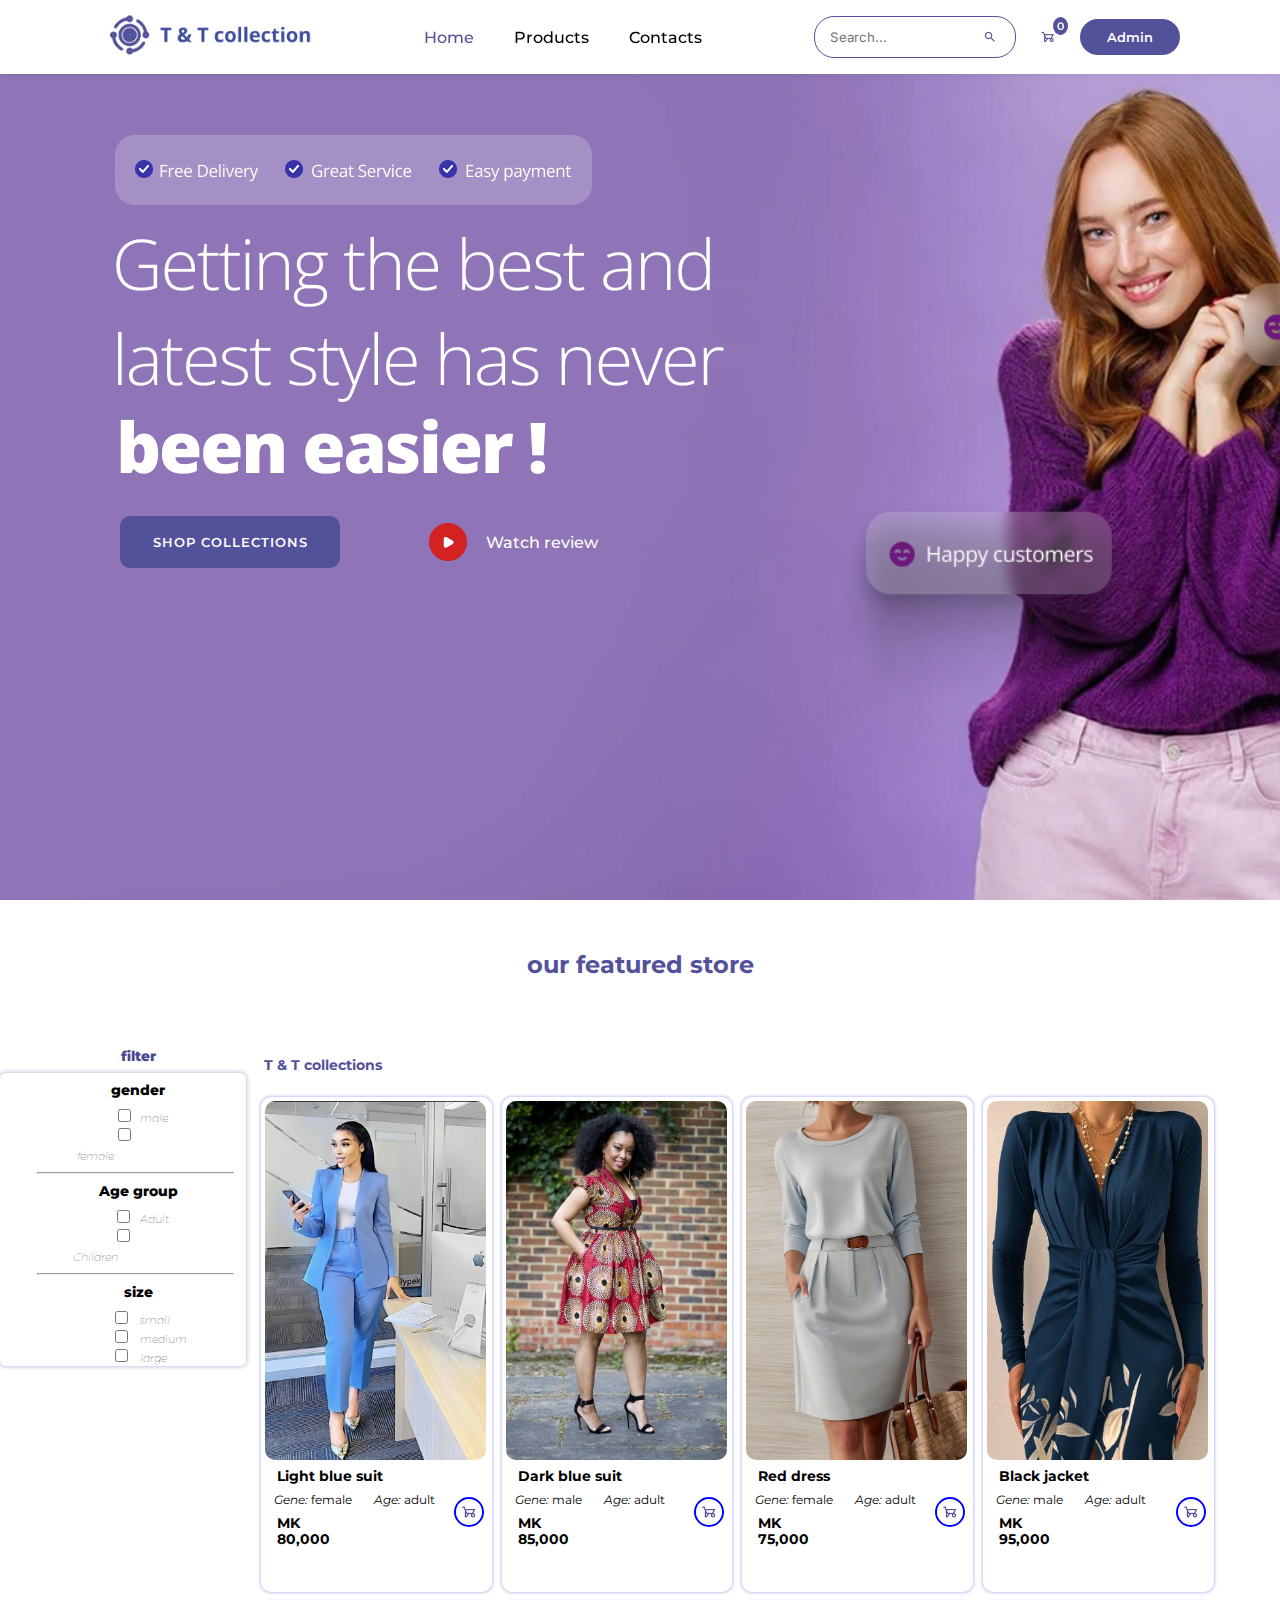
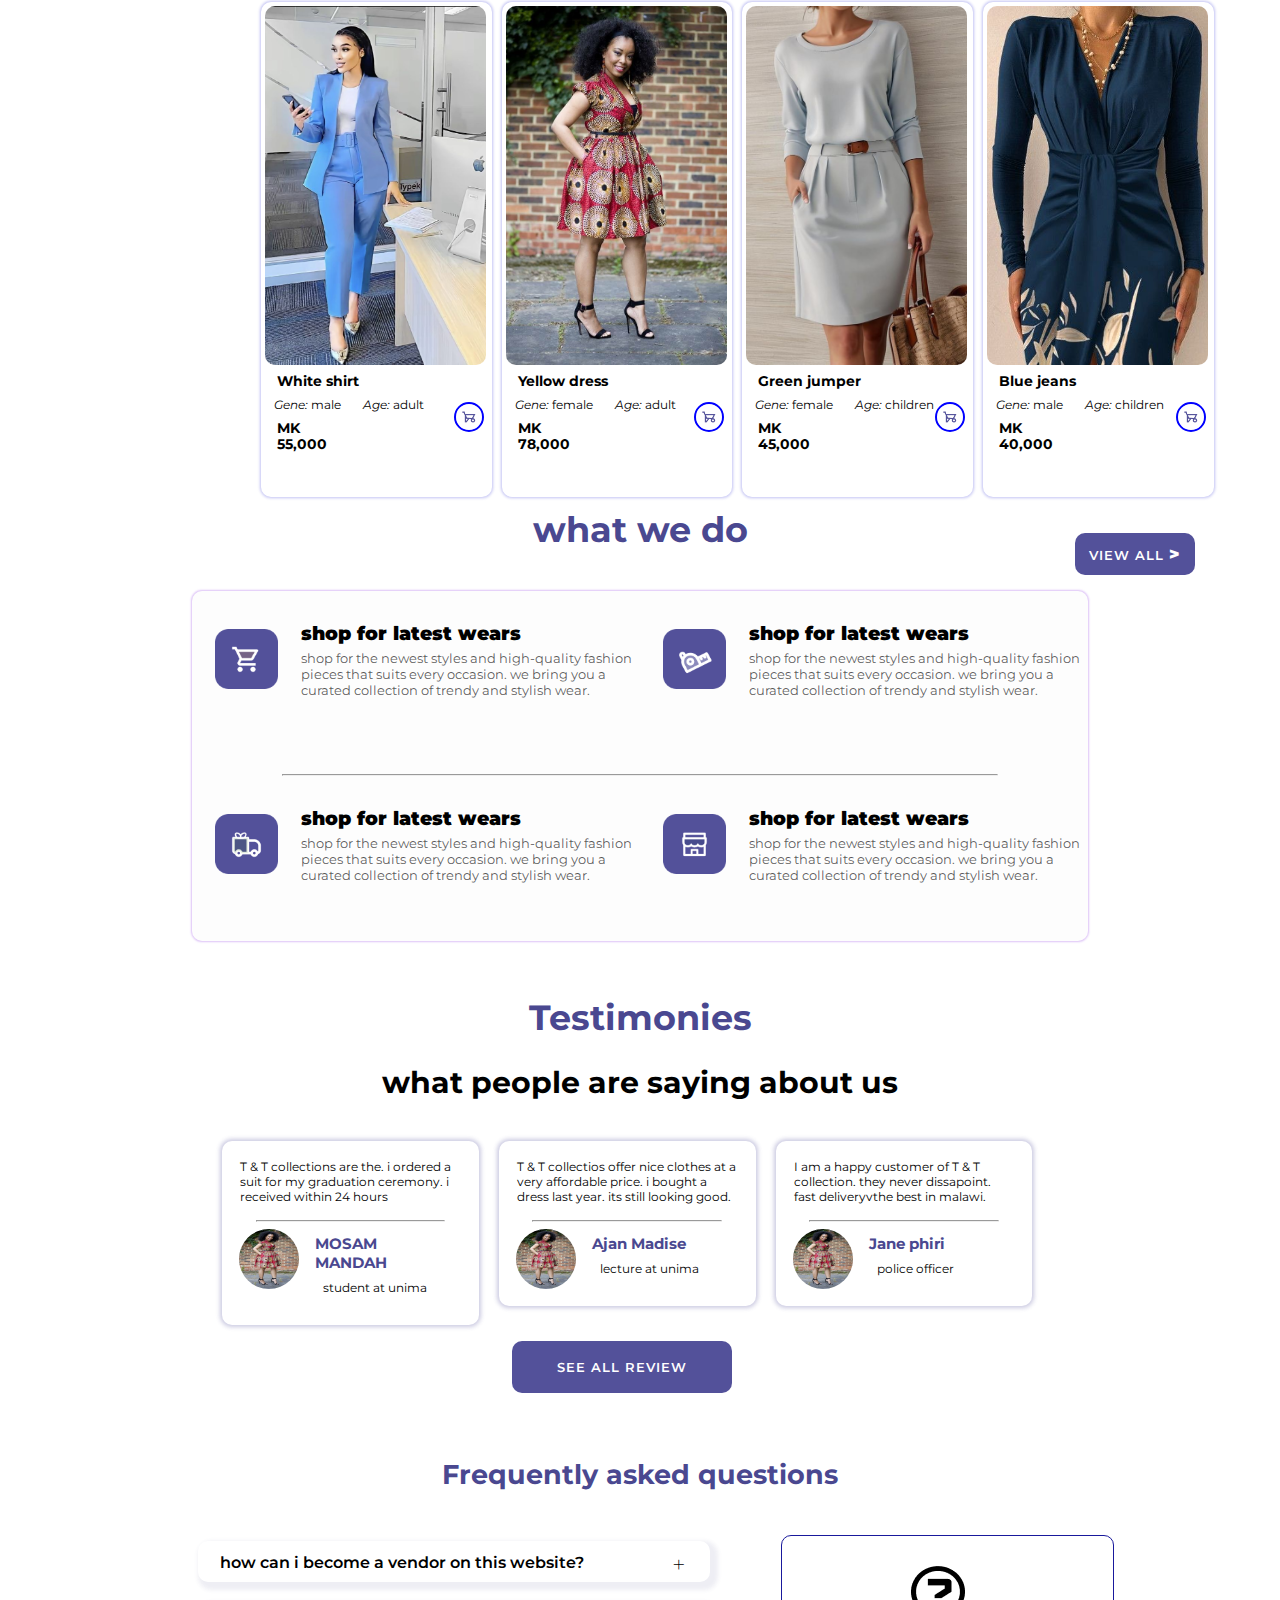
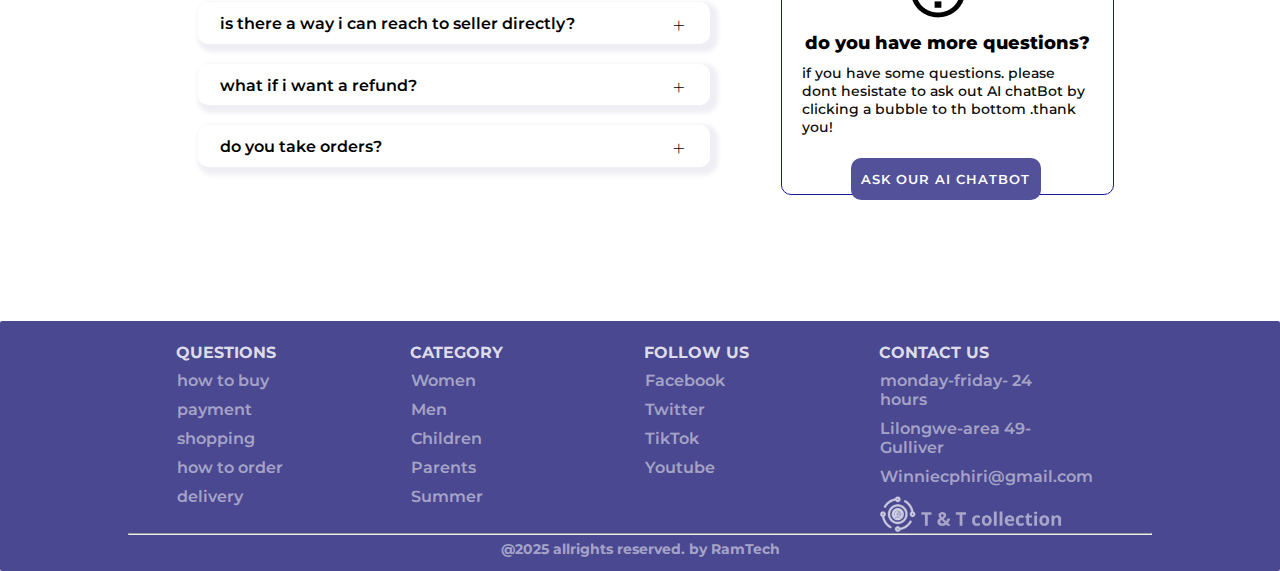
<file: index.html>
<!DOCTYPE html>
<html lang="en">

<head>
    <meta charset="UTF-8">
    <meta name="viewport" content="width=device-width, initial-scale=1.0">

    <link rel="stylesheet" href="style.css">
    <link href="https://fonts.googleapis.com/css2?family=Open+Sans:wght@400;600&display=swap" rel="stylesheet">
    <link href="https://fonts.googleapis.com/css2?family=Montserrat:wght@500;600&display=swap" rel="stylesheet">
    <link href="https://fonts.googleapis.com/css2?family=Inter:wght@400;600&display=swap" rel="stylesheet">

    <title>T & T collection</title>

</head>

<body>


    <nav class="nav1">

        <label class="label1">
            <img src="icons/Logo.png" alt="logo">
        </label>
        <ul class="ul1">
            <li class="home">Home</li>

            <li> <a href="prodhtml.html">Products</a></li>
            <li><a href="contact.html">Contacts</a></li>
        </ul>
        <div class="menu-icon" onclick="toggleMenu()">
            ☰
        </div>

        <ul class="ul2">

            <div class="search-container">
                <input type="text" placeholder="Search..." id="search-input">
                <button id="search-btn">
                        <img src="icons/search.png" alt="Search">
                    </button>
            </div>

            <button class="cart-btn">
                    <img src="icons/cart.png" alt="Cart">
                    <span class="cart-count">0</span>
                </button>

            <button class="button1" id="loginBtn">Admin</button>

        </ul>


    </nav>
    <ul class="mobile-menu" id="menu">
        <br>
        <li>T & T collections</li>
        <br>
        <li><a href="index.html">Home</a></li>
        <li><a href="prodhtml.html">products</a></li>
        <li><a href="contact.html">contact</a></li>
       
       
        <li><button class="button1" id="loginBtn">Admin</button></li>
        
        
        <li><div class="search-container">
            <input type="text" placeholder="Search..." id="search-input">
            <button id="search-btn">
                    <img src="icons/search.png" alt="Search">
                </button>
        </div>
        </li>
        <li><button class="cart-btn">
            <img src="icons/cart.png" alt="Cart">
            <span class="cart-count">0</span>
        </button>
</li>


    </ul>
    <div class="div1">

        <img src="icons/hero.png" class="hero">
        
        <img src="icons/herotext.png" class="herotext">
        
        <section class="now">
            <a href="prodhtml.html"> <button class="button2">shop collections</button></a>

            <a href="https://www.facebook.com/share/r/1EBbXFbTEn/"><img src="icons/youtube.png" class="youtube"></a>
            <label for="youtube" class="review">Watch review</label>

        </section>

    </div>
    <br> <br>
    <h3 class="featured1"> our featured store</h3>
    <br>
    <br>
   <!-- Modify the store section in your HTML to make it more responsive -->
<div class="store">
    <div class="filter">
        <p class="fi">filter</p>
        <section>
            <p>gender</p>
            <div class="filter-group">
                <input type="checkbox" name="gender" id="male">
                <label for="male">male</label>
                <input type="checkbox" name="gender" id="female">
                <label for="female">female</label>
            </div>
            
            <hr>
            <p>Age group</p>
            <div class="filter-group">
                <input type="checkbox" name="age-group" id="adult">
                <label for="adult">Adult</label>
                <input type="checkbox" name="age-group" id="Children">
                <label for="Children">Children</label>
            </div>
            
            <hr>
            <p>size</p>
            <div class="filter-group">
                <input type="checkbox" name="size" id="small">
                <label for="small">small</label>
                <input type="checkbox" name="size" id="medium">
                <label for="medium">medium</label>
                <input type="checkbox" name="size" id="large">
                <label for="large">large</label>
            </div>
        </section>
    </div>

    <div class="allproduct">
        <section class="secsort">
            <h3>T & T collections</h3> 
            <button class="sort">sort by: popular <img src="icons/Vector.png" class="Vector"></button>
        </section>
        <div id="products-container">
            <!-- Product items will be inserted here by JavaScript -->
        </div>
        <a href="prodhtml.html"><button class="toview">view all <b style="font-size: 17px;"> ></b></button></a>
    </div>
</div>

    <br><br><br>

    <h1 class="do"> what we do</h1>

    <div class="doo">
        <div class="do1">
            <div class="gotozoom">
                <img src="icons/doo1.png">
                <section class="doa">
                    <h3>shop for latest wears</h3>
                    <p> shop for the newest styles and high-quality fashion pieces that suits every occasion. we bring you a curated collection of trendy and stylish wear.</p>
                </section>

            </div>
            <div class="gotozoom">
                <img src="icons/doo2.png">
                <section class="doa">
                    <h3>shop for latest wears</h3>
                    <p> shop for the newest styles and high-quality fashion pieces that suits every occasion. we bring you a curated collection of trendy and stylish wear.</p>
                </section>

            </div>

        </div>


        <hr>
        <div class="do1">
            <div class="gotozoom">
                <img src="icons/doo3.png">
                <section class="doa">
                    <h3>shop for latest wears</h3>
                    <p> shop for the newest styles and high-quality fashion pieces that suits every occasion. we bring you a curated collection of trendy and stylish wear.</p>
                </section>

            </div>
            <div class="gotozoom">
                <img src="icons/doo4.png">
                <section class="doa">
                    <h3>shop for latest wears</h3>
                    <p> shop for the newest styles and high-quality fashion pieces that suits every occasion. we bring you a curated collection of trendy and stylish wear.</p>
                </section>

            </div>

        </div>
    </div>
    </div>
    <br> <br>

    <h2 class="testi"> Testimonies</h2>

    <h3 class="people">what people are saying about us</h3>

    <div class="say">
        <div class="say1">
            <p> T & T collections are the. i ordered a suit for my graduation ceremony. i received within 24 hours</p>
            <hr>
            <section class="person1">
                <img src="products/product1.jpeg">

                <div class="lis">
                    <h4>MOSAM MANDAH</h4>
                    <P>student at unima</P>
                </div>

            </section>
        </div>
        <div class="say2">
            <p> T & T collectios offer nice clothes at a very affordable price. i bought a dress last year. its still looking good.</p>
            <hr>
            <section class="person1">
                <img src="products/product1.jpeg">

                <div class="lis">
                    <h4>Ajan Madise</h4>
                    <P>lecture at unima</P>
                </div>

            </section>
        </div>
        <div class="say3">
            <p> I am a happy customer of T & T collection. they never dissapoint. fast deliveryvthe best in malawi.</p>
            <hr>
            <section class="person1">
                <img src="products/product1.jpeg">

                <div class="lis">
                    <h4>Jane phiri</h4>
                    <P>police officer</P>
                </div>

            </section>
        </div>


    </div>

    
    <div class="say" id="say2">
        <div class="say1">
            <p> T & T collections offers the best service. i ordered a suit for my graduation ceremony. i received within 24 hours</p>
            <hr>
            <section class="person1">
                <img src="products/product1.jpeg">

                <div class="lis">
                    <h4>MOSAM MANDAH</h4>
                    <P>student at unima</P>
                </div>

            </section>
        </div>
        <div class="say2">
            <p> T & T collectios offer nice clothes at a very affordable price. i bought a dress last year. its still looking good.</p>
            <hr>
            <section class="person1">
                <img src="products/product1.jpeg">

                <div class="lis">
                    <h4>Ajan Madise</h4>
                    <P>lecture at unima</P>
                </div>

            </section>
        </div>
        <div class="say3">
            <p> I am a happy customer of T & T collection. they never dissapoint. the best in malawi.</p>
            <hr>
            <section class="person1">
                <img src="products/product1.jpeg">

                <div class="lis">
                    <h4>Jane phiri</h4>
                    <P>police officer</P>
                </div>

            </section>
        </div>


    </div>

    <br><br>



    <button class="see" id="see">see all review</button>

    <br> <br>


    <h3 class="ask">Frequently asked questions</h3>
    <div class="faq">
        <div class="faq1">

            <div class="gotozoom">
                <section class="vendor">
                    <p class="qe"> how can i become a vendor on this website?</p>
                    <p class="pls">+</p>
                </section>
                <p class="ans">you can become a vendor by two ways. 1. by becoming my partner. if interested we can talk. 2. buy becoming an agent. </p>

            </div>



            <div class="gotozoom">
                <section class="vendor">
                    <p class="qe"> is there a way i can reach to seller directly?</p>
                    <p class="pls">+</p>
                </section>
                <p class="ans">yes. we are located in lilongwe area 49. you can Contact us directly using the email and phone number on the Contact page of the website. </p>

            </div>
            <div class="gotozoom">
                <section class="vendor">
                    <p class="qe"> what if i want a refund?</p>
                    <p class="pls">+</p>
                </section>
                <p class="ans">that depends with the reason you want the refund. you may be given the refund provided you have a valid reason for it. </p>

            </div>
            <div class="gotozoom">
                <section class="vendor">
                    <p class="qe"> do you take orders?</p>
                    <p class="pls">+</p>
                </section>
                <p class="ans">yes. we take every order you can place. and we offer 20% discount if you place orders twice per month</p>

            </div>
        </div>
        <div class="faq2">
            <img src="icons/ask.png">

            <h6 class="h66"> do you have more questions?</h6>
            <h6 class=h6> if you have some questions. please dont hesistate to ask out AI chatBot by clicking a bubble to th bottom .thank you!</h6>
            <button class="shoot" id="chat2">ask our AI ChatBot</button>

        </div>
    </div>

    <div class="footer">

        <section class="mmm">
            <div class="gotozoom">
                <h6>QUESTIONS</h6>
                <p>how to buy</p>
                <p>payment</p>
                <p>shopping</p>
                <p>how to order</p>
                <p>delivery</p>
            </div>

            <div class="gotozoom">
                <h6>Category</h6>
                <p>Women</p>
                <p>Men</p>
                <p>Children</p>
                <p>Parents</p>
                <p>Summer</p>
            </div>

            <div class="gotozoom">
                <h6>Follow us</h6>
                <p>Facebook</p>
                <p>Twitter</p>
                <p>TikTok</p>
                <p>Youtube</p>

            </div>

            <div class="special">
                <h6>Contact us</h6>
                <p>monday-friday- 24 hours</p>
                <p>Lilongwe-area 49-Gulliver</p>
                <p>Winniecphiri@gmail.com</p>
                <img src="icons/last.png">

            </div>


        </section>
        <hr>
        <p class="last">@2025 allrights reserved. by RamTech</p>


    </div>



<div id="loginModal">
    <div class="modal-content">
        <span class="close">&times;</span>
        <h2>Admin Login</h2>
        <form>
            <label for="username" placeholder="username"></label>
            <input type="text" id="username" required  placeholder="username">
            
            <label for="password" placeholder="password"></label>
            <input type="password" id="password" required placeholder="password">
            
            <br>
            <button type="submit">Login</button>
            <p>caution: only the admin can login</p>
        </form>
    </div>
</div>

</div>
<div id="chat-popup" class="chat-popup">
    <div class="chat-header">
        <p>Ask Questions</p>
        <span id="close-chat">&times;</span>
    </div>

    <div class="chat-body">
        <p class="bot-message">Hello! welcome to T & T collections. ask any question.</p>
        <div id="chat-messages"></div>
    </div>
    <div class="chat-footer">
        <input type="text" id="chat-input" placeholder="Type your question...">
        <button id="send-message">Send</button>
    </div>
</div>
<script src="htmlscript.js"></script>

<script>
    document.getElementById("chat2").addEventListener("click", function () {
      if (window.chatbase) {
        window.chatbase("toggleChat");
      }
    });
  </script>
  
<script>
    (function(){if(!window.chatbase||window.chatbase("getState")!=="initialized"){window.chatbase=(...arguments)=>{if(!window.chatbase.q){window.chatbase.q=[]}window.chatbase.q.push(arguments)};window.chatbase=new Proxy(window.chatbase,{get(target,prop){if(prop==="q"){return target.q}return(...args)=>target(prop,...args)}})}const onLoad=function(){const script=document.createElement("script");script.src="https://www.chatbase.co/embed.min.js";script.id="nV06O8_baOvjRZJvK4dQi";script.domain="www.chatbase.co";document.body.appendChild(script)};if(document.readyState==="complete"){onLoad()}else{window.addEventListener("load",onLoad)}})();
    </script>
</body>

</html>
</file>
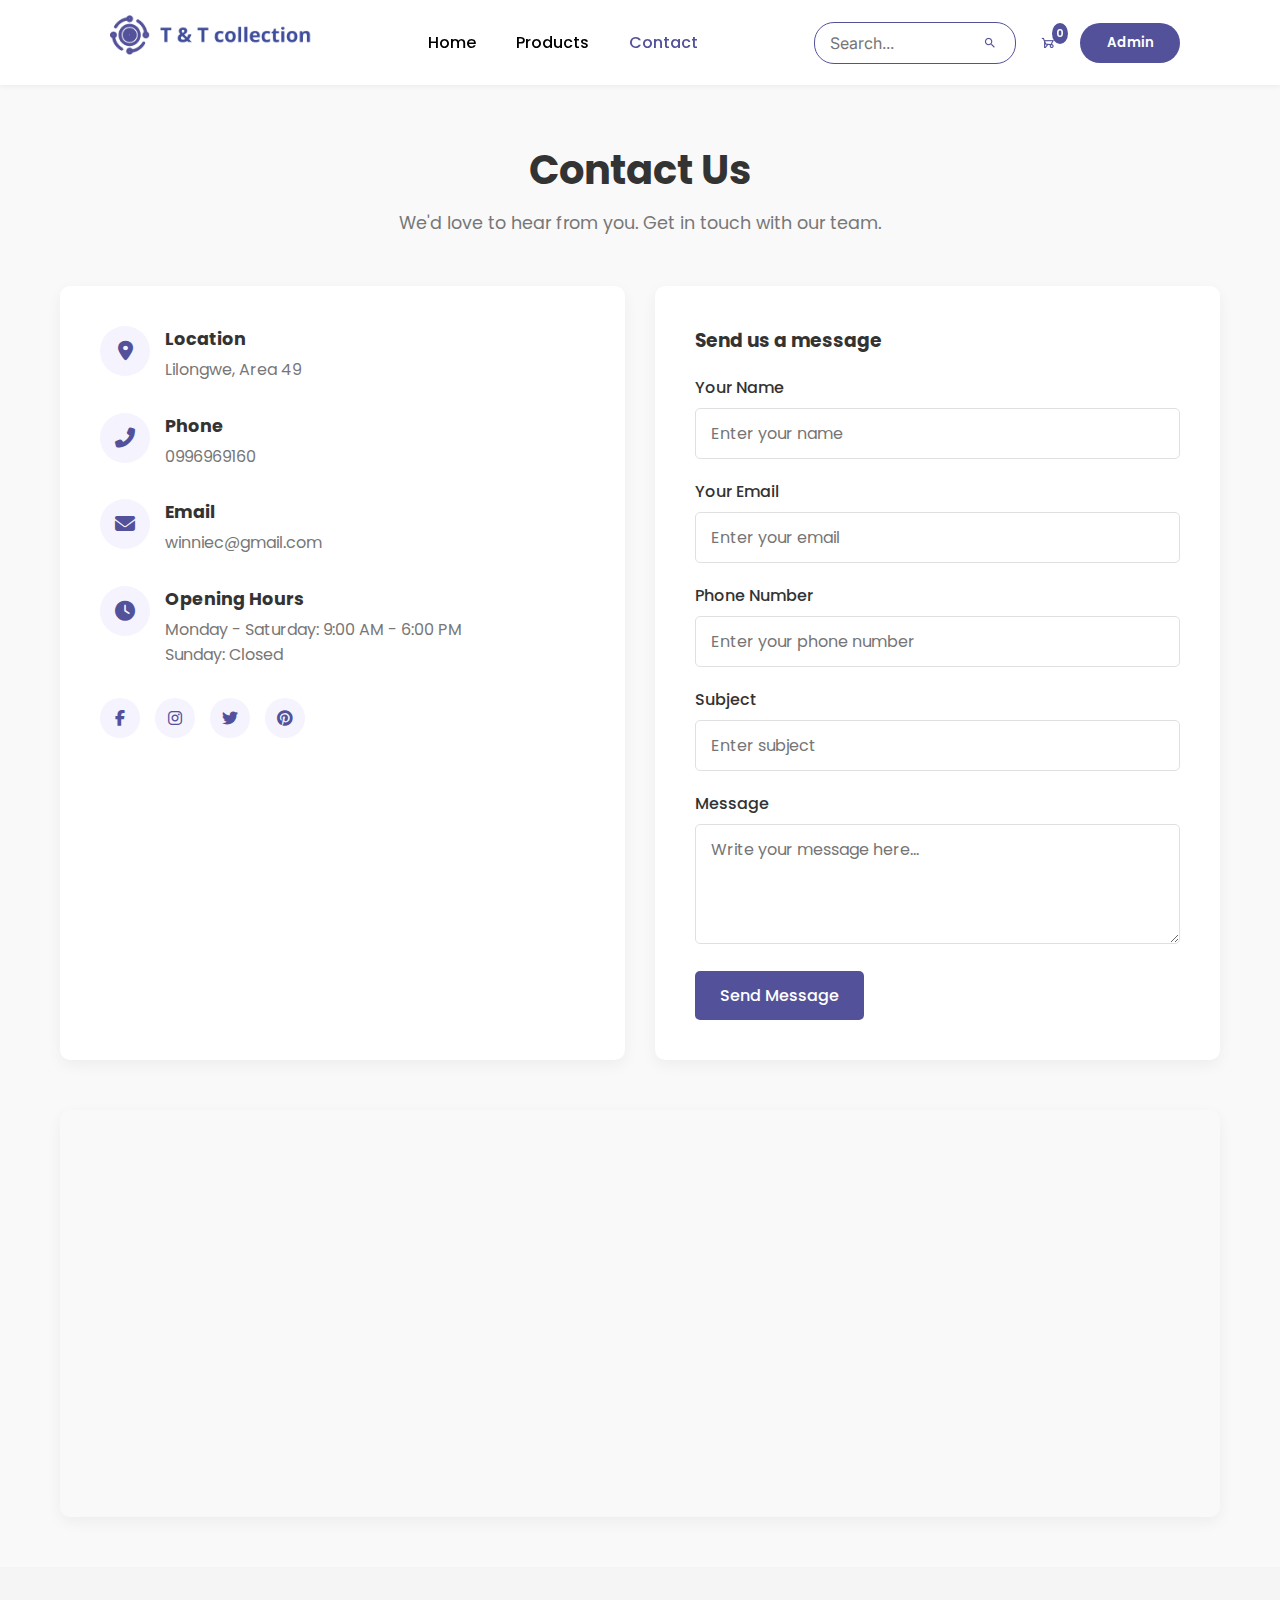
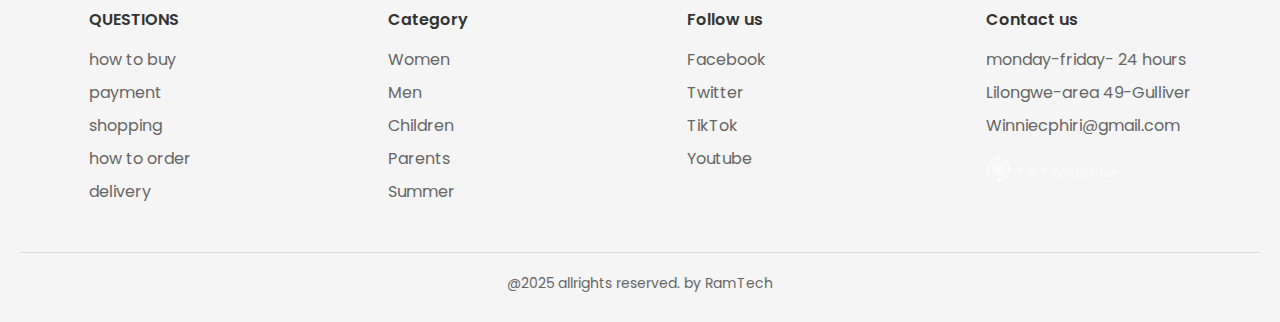
<file: contact.html>
<!DOCTYPE html>
<html lang="en">
<head>
    <meta charset="UTF-8">
    <meta name="viewport" content="width=device-width, initial-scale=1.0">
    <title>Contact Us - T & T Collection</title>
    <style>
        * {
            margin: 0;
            padding: 0;
            box-sizing: border-box;
            font-family: 'Poppins', sans-serif;
        }
        
        body {
            background-color: #f9f9f9;
            color: #333;
            padding-top: 90px;
        }
        
    
        .nav1 {
            display: flex;
            justify-content: space-between;
            align-items: center;
            padding: 15px 40px;
            background-color: white;
            box-shadow: 0 2px 5px rgba(0, 0, 0, 0.05);
            position: fixed;
            width: 100%;
            top: 0;
            z-index: 100;
        }
        
        .label1 img {
            height: 40px;
            cursor: pointer;
            margin-left: 70px;
        }
        
        .ul1 {
            display: flex;
            list-style: none;
            gap: 40px;
        }
        
        .ul1 li {
            position: relative;
            cursor: pointer;
            font-weight: 500;
            transition: color 0.3s ease;
        }
        
        .ul1 li:hover {
            color: #0d0a63;
        }
        
        .ul1 li:hover::after {
            content: '';
            position: absolute;
            bottom: -4px;
            left: 0;
            width: 80%;
            height: 2px;
            background-color: #53519A;
            transition: width 0.3s ease;
        }
        
        .ul1 li.home {
            color: #53519A;
        }
        
        .ul1 li.home:hover {
            color: #53519A;
        }
        
        .ul1 a {
            text-decoration: none;
            color: black;
        }
        
        .ul1 a:hover {
            text-decoration: none;
            color: rgb(12, 17, 88);
        }
        
        .ul1 li.home::after {
            content: '';
            left: 0;
            width: 95%;
            height: 2px;
            background-color: #171464;
        }
        
        .ul2 {
            list-style: none;
            display: flex;
            align-items: center;
            gap: 20px;
        }
        
        /* Search container styles */
        .search-container {
            display: flex;
            align-items: center;
            border: solid 1px #53519A;
            border-radius: 20px;
            padding: 5px 10px;
            background-color: #ffffff;
        }
        
        #search-input {
            border: none;
            background: transparent;
            padding: 5px;
            outline: none;
            width: 150px;
            font-family: 'Inter', sans-serif;
        }
        
        .search-container button {
            background: none;
            border: none;
            cursor: pointer;
            padding: 3px;
            display: flex;
            align-items: center;
        }
        
        .search-container button img {
            width: 24px !important;
            height: 24px !important;
            background: none;
        }
        
        .cart-btn {
            position: relative;
            background: none;
            border: none;
            cursor: pointer;
            display: flex;
            align-items: center;
        }
        
        .cart-btn img {
            width: 24px;
            height: 24px;
        }
        
        .cart-count {
            background-color: #53519A;
            color: white;
            border-radius: 50%;
            padding: 2px 4px;
            font-size: 11px;
            position: absolute;
            top: -8px;
            right: -8px;
            font-weight: 600;
        }
        
        .button1 {
            padding: 10px 20px;
            background-color: #53519A;
            color: white;
            border: none;
            border-radius: 20px;
            cursor: pointer;
            font-weight: 600;
            transition: all 0.3s ease;
            margin-right: 60px;
            width: 100px;
        }
        
        .button1:hover {
            background-color: #4a4890;
            transform: translateY(-2px);
            box-shadow: 0 4px 8px rgba(83, 81, 154, 0.2);
        }
        
    
        .contact-container {
            max-width: 1200px;
            margin: 50px auto;
            padding: 0 20px;
        }
        
        .contact-title {
            text-align: center;
            margin-bottom: 50px;
        }
        
        .contact-title h1 {
            font-size: 2.5rem;
            color: #333;
            margin-bottom: 10px;
        }
        
        .contact-title p {
            color: #777;
            font-size: 1.1rem;
        }
        
        .contact-wrapper {
            display: flex;
            flex-wrap: wrap;
            gap: 30px;
            justify-content: center;
        }
        
        .contact-info {
            flex: 1;
            min-width: 300px;
            background: white;
            padding: 40px;
            border-radius: 10px;
            box-shadow: 0 5px 15px rgba(0,0,0,0.05);
        }
        
        .contact-form {
            flex: 1;
            min-width: 300px;
            background: white;
            padding: 40px;
            border-radius: 10px;
            box-shadow: 0 5px 15px rgba(0,0,0,0.05);
        }
        
        .info-item {
            display: flex;
            align-items: flex-start;
            margin-bottom: 30px;
        }
        
        .info-item i {
            width: 50px;
            height: 50px;
            background: #f5f3fe;
            border-radius: 50%;
            display: flex;
            align-items: center;
            justify-content: center;
            margin-right: 15px;
            color: #53519A;
            font-size: 20px;
        }
        
        .info-details h4 {
            font-size: 1.1rem;
            margin-bottom: 5px;
            color: #333;
        }
        
        .info-details p {
            color: #777;
            line-height: 1.6;
        }
        
        .social-links {
            display: flex;
            gap: 15px;
            margin-top: 30px;
        }
        
        .social-links a {
            width: 40px;
            height: 40px;
            background: #f5f3fe;
            border-radius: 50%;
            display: flex;
            align-items: center;
            justify-content: center;
            color: #53519A;
            text-decoration: none;
            transition: all 0.3s ease;
        }
        
        .social-links a:hover {
            background: #53519A;
            color: white;
        }
        
        .form-group {
            margin-bottom: 20px;
        }
        
        label {
            display: block;
            margin-bottom: 8px;
            font-weight: 500;
            color: #333;
        }
        
        input, textarea {
            width: 100%;
            padding: 12px 15px;
            border: 1px solid #e0e0e0;
            border-radius: 5px;
            font-size: 1rem;
            transition: border 0.3s ease;
        }
        
        input:focus, textarea:focus {
            border-color: #53519A;
            outline: none;
        }
        
        textarea {
            min-height: 120px;
            resize: vertical;
        }
        
        button[type="submit"] {
            background: #53519A;
            color: white;
            border: none;
            padding: 12px 25px;
            border-radius: 5px;
            font-size: 1rem;
            font-weight: 500;
            cursor: pointer;
            transition: background 0.3s ease;
        }
        
        button[type="submit"]:hover {
            background: #4a4890;
        }
        
        .map-container {
            margin-top: 50px;
            margin-bottom: 50px;
            border-radius: 10px;
            overflow: hidden;
            box-shadow: 0 5px 15px rgba(0,0,0,0.05);
        }
        
        .map-container iframe {
            width: 100%;
            height: 400px;
            border: none;
        }
        
        /* Footer Styles */
        .footer {
            background-color: #f5f5f5;
            padding: 40px 20px 20px;
        }
        
        .mmm {
            display: flex;
            flex-wrap: wrap;
            justify-content: space-around;
            max-width: 1200px;
            margin: 0 auto;
        }
        
        .gotozoom, .special {
            margin-bottom: 20px;
            min-width: 200px;
        }
        
        .footer h6 {
            font-size: 16px;
            font-weight: 600;
            margin-bottom: 15px;
            color: #333;
        }
        
        .footer p {
            margin-bottom: 8px;
            color: #666;
            cursor: pointer;
            transition: color 0.3s ease;
        }
        
        .footer p:hover {
            color: #53519A;
        }
        
        .special img {
            margin-top: 10px;
            max-width: 150px;
        }
        
        .footer hr {
            border: none;
            height: 1px;
            background-color: #ddd;
            margin: 20px 0;
        }
        
        .last {
            text-align: center;
            color: #888;
            font-size: 14px;
        }
        
        
        .menu-icon {
            display: none;
            font-size: 24px;
            cursor: pointer;
        }
        
    
        @media (max-width: 1024px) {
            .label1 img {
                margin-left: 20px;
            }
            
            .button1 {
                margin-right: 20px;
            }
        }
        
        @media (max-width: 900px) {
            .contact-wrapper {
                flex-direction: column;
            }
            
            .ul1 {
                gap: 20px;
            }
            
            #search-input {
                width: 120px;
            }
        }
        
        @media (max-width: 768px) {
            .nav1 {
                padding: 15px 20px;
            }
            
            .menu-icon {
                display: block;
                order: 3;
            }
            
            .ul1 {
                position: absolute;
                top: 70px;
                left: 0;
                right: 0;
                background: white;
                flex-direction: column;
                padding: 20px;
                gap: 15px;
                box-shadow: 0 5px 10px rgba(0,0,0,0.1);
                display: none;
                z-index: 101;
            }
            
            .ul1.active {
                display: flex;
            }
            
            .ul2 {
                order: 2;
            }
            
            .search-container {
                display: none;
            }
            
            .button1 {
                margin-right: 0;
                display: none;
            }
            
            .mmm {
                flex-direction: column;
                align-items: center;
                text-align: center;
            }
            
            .gotozoom, .special {
                width: 100%;
                margin-bottom: 30px;
            }
        }
        
        @media (max-width: 500px) {
            .contact-title h1 {
                font-size: 2rem;
            }
            
            .contact-info, .contact-form {
                padding: 25px;
            }
            .nav1{
                height: 9%;
            }
            
            .info-item i {
                width: 40px;
                height: 40px;
                font-size: 16px;
            }
            
            .label1 img {
                margin-left: 0;
        
            }
            
            .cart-btn, .button1 {
                transform: scale(0.9);
                display: none;
            }
        }
    </style>
    <link href="https://cdnjs.cloudflare.com/ajax/libs/font-awesome/6.4.0/css/all.min.css" rel="stylesheet">
    <link href="https://fonts.googleapis.com/css2?family=Poppins:wght@300;400;500;600;700&display=swap" rel="stylesheet">
    <link href="https://fonts.googleapis.com/css2?family=Inter:wght@300;400;500;600;700&display=swap" rel="stylesheet">
</head>
<body>

    <nav class="nav1">
        <label class="label1">
            <img src="icons/Logo.png" alt="logo">
        </label>
        <ul class="ul1">
            <li><a href="index.html">Home</a></li>
            <li><a href="prodhtml.html">Products</a></li>
            <li class="home">Contact</li>
        </ul>
        <div class="menu-icon" onclick="toggleMenu()">
            ☰
        </div>
        <ul class="ul2">
            <div class="search-container">
                <input type="text" placeholder="Search..." id="search-input">
                <button id="search-btn">
                    <img src="icons/search.png" alt="Search">
                </button>
            </div>
            <button class="cart-btn">
                <img src="icons/cart.png" alt="Cart">
                <span class="cart-count">0</span>
            </button>
            <button class="button1" id="loginBtn">Admin</button>
        </ul>
    </nav>

    <div class="contact-container">
        <div class="contact-title">
            <h1>Contact Us</h1>
            <p>We'd love to hear from you. Get in touch with our team.</p>
        </div>
        
        <div class="contact-wrapper">
            <div class="contact-info">
                <div class="info-item">
                    <i class="fas fa-map-marker-alt"></i>
                    <div class="info-details">
                        <h4>Location</h4>
                        <p>Lilongwe, Area 49</p>
                    </div>
                </div>
                
                <div class="info-item">
                    <i class="fas fa-phone-alt"></i>
                    <div class="info-details">
                        <h4>Phone</h4>
                        <p>0996969160</p>
                    </div>
                </div>
                
                <div class="info-item">
                    <i class="fas fa-envelope"></i>
                    <div class="info-details">
                        <h4>Email</h4>
                        <p>winniec@gmail.com</p>
                    </div>
                </div>
                
                <div class="info-item">
                    <i class="fas fa-clock"></i>
                    <div class="info-details">
                        <h4>Opening Hours</h4>
                        <p>Monday - Saturday: 9:00 AM - 6:00 PM</p>
                        <p>Sunday: Closed</p>
                    </div>
                </div>
                
                <div class="social-links">
                    <a href="#"><i class="fab fa-facebook-f"></i></a>
                    <a href="#"><i class="fab fa-instagram"></i></a>
                    <a href="#"><i class="fab fa-twitter"></i></a>
                    <a href="#"><i class="fab fa-pinterest"></i></a>
                </div>
            </div>
            
            <div class="contact-form">
                <h3 style="margin-bottom: 20px; color: #333;">Send us a message</h3>
                <form id="contactForm">
                    <div class="form-group">
                        <label for="name">Your Name</label>
                        <input type="text" id="name" placeholder="Enter your name" required>
                    </div>
                    
                    <div class="form-group">
                        <label for="email">Your Email</label>
                        <input type="email" id="email" placeholder="Enter your email" required>
                    </div>
                    
                    <div class="form-group">
                        <label for="phone">Phone Number</label>
                        <input type="tel" id="phone" placeholder="Enter your phone number">
                    </div>
                    
                    <div class="form-group">
                        <label for="subject">Subject</label>
                        <input type="text" id="subject" placeholder="Enter subject">
                    </div>
                    
                    <div class="form-group">
                        <label for="message">Message</label>
                        <textarea id="message" placeholder="Write your message here..." required></textarea>
                    </div>
                    
                    <button type="submit">Send Message</button>
                </form>
            </div>
        </div>
        
        <div class="map-container">
            <iframe src="https://www.google.com/maps/embed?pb=!1m18!1m12!1m3!1d31044.010302252095!2d33.75827807968215!3d-13.936916744516308!2m3!1f0!2f0!3f0!3m2!1i1024!2i768!4f13.1!3m3!1m2!1s0x1921d337edc8b1f7%3A0xe15ce6ec9cbbd852!2sArea%2049%2C%20Lilongwe%2C%20Malawi!5e0!3m2!1sen!2sus!4v1681385642298!5m2!1sen!2sus" allowfullscreen="" loading="lazy"></iframe>
        </div>
    </div>


    <div class="footer">
        <section class="mmm">
            <div class="gotozoom">
                <h6>QUESTIONS</h6>
                <p>how to buy</p>
                <p>payment</p>
                <p>shopping</p>
                <p>how to order</p>
                <p>delivery</p>
            </div>
            <div class="gotozoom">
                <h6>Category</h6>
                <p>Women</p>
                <p>Men</p>
                <p>Children</p>
                <p>Parents</p>
                <p>Summer</p>
            </div>
            <div class="gotozoom">
                <h6>Follow us</h6>
                <p>Facebook</p>
                <p>Twitter</p>
                <p>TikTok</p>
                <p>Youtube</p>
            </div>
            <div class="special">
                <h6>Contact us</h6>
                <p>monday-friday- 24 hours</p>
                <p>Lilongwe-area 49-Gulliver</p>
                <p>Winniecphiri@gmail.com</p>
                <img src="icons/last.png">
            </div>
        </section>
        <hr>
        <p class="last">@2025 allrights reserved. by RamTech</p>
    </div>

    <script>

        function toggleMenu() {
            const menu = document.querySelector('.ul1');
            menu.classList.toggle('active');
        }
        
        
        document.getElementById('contactForm').addEventListener('submit', function(e) {
            e.preventDefault();
            alert('Thank you for your message. We will get back to you soon!');
            this.reset();
        });
    </script>
</body>
</html>
</file>
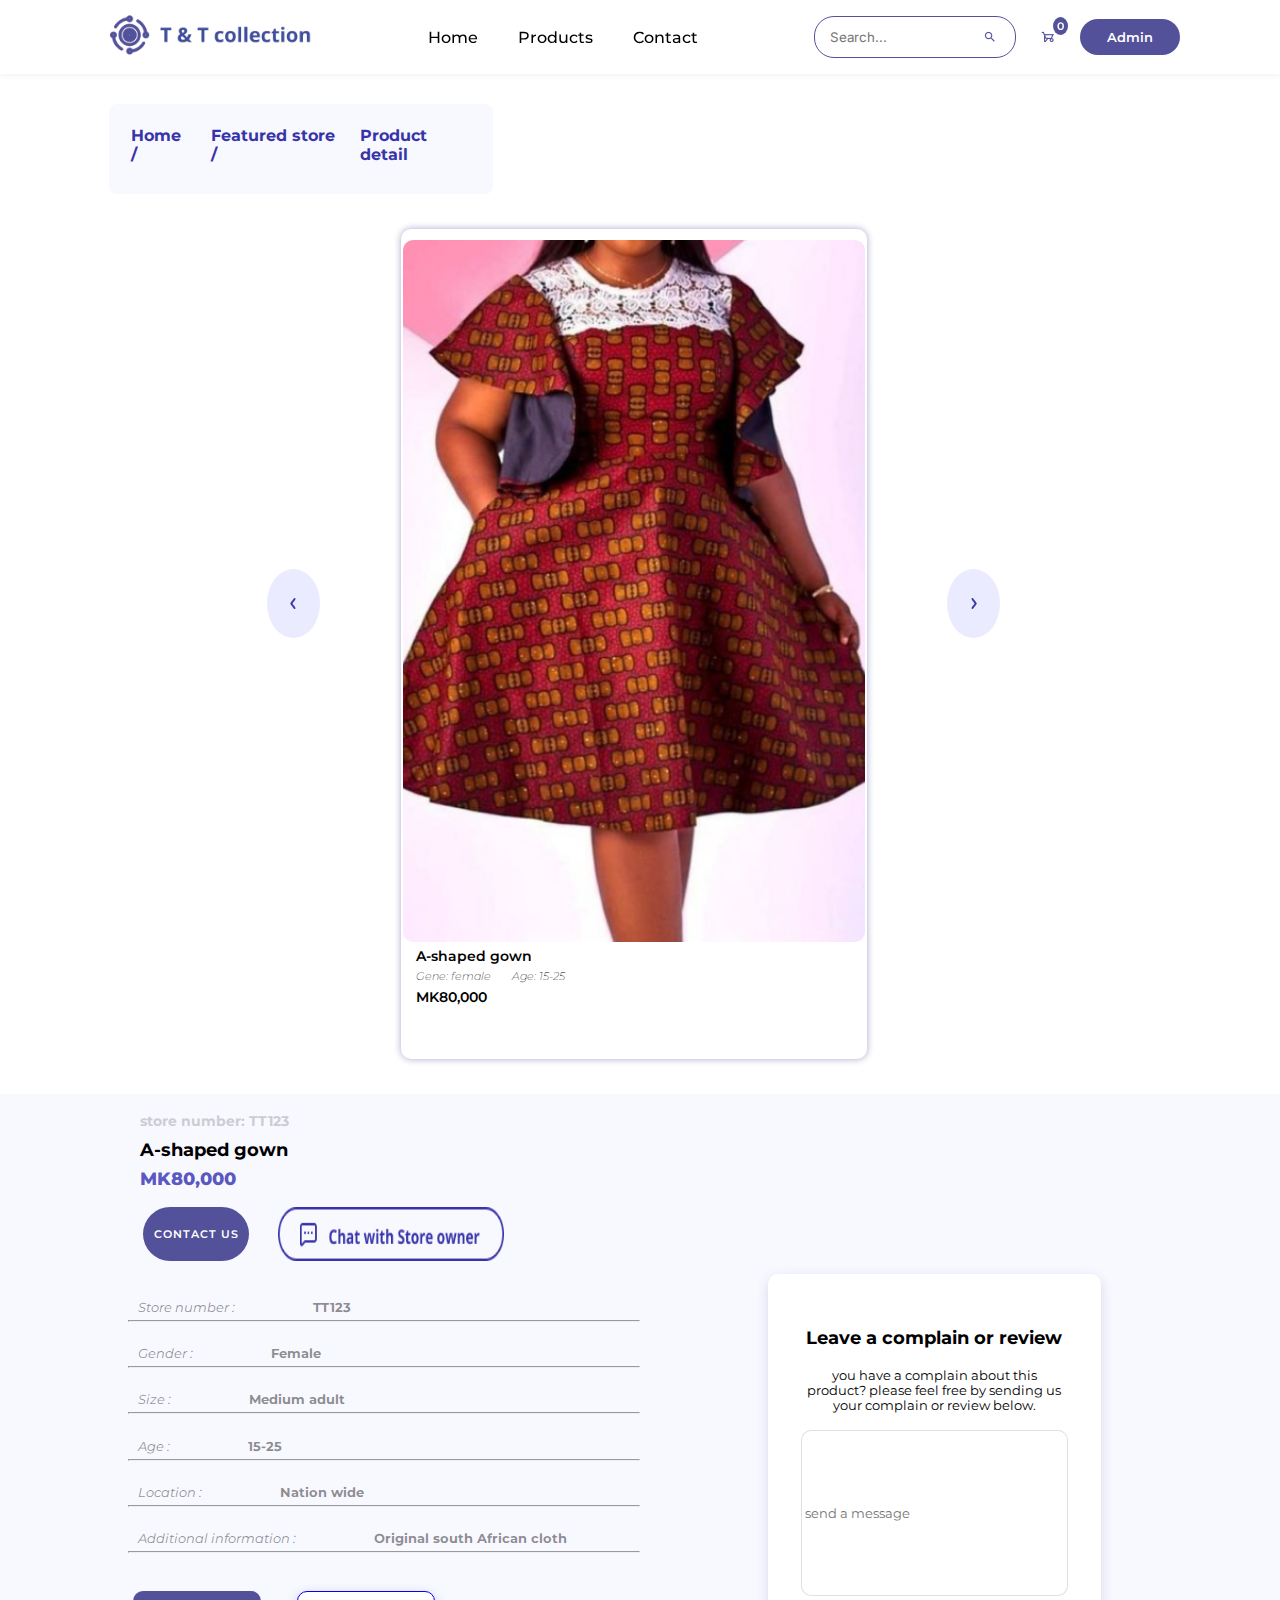
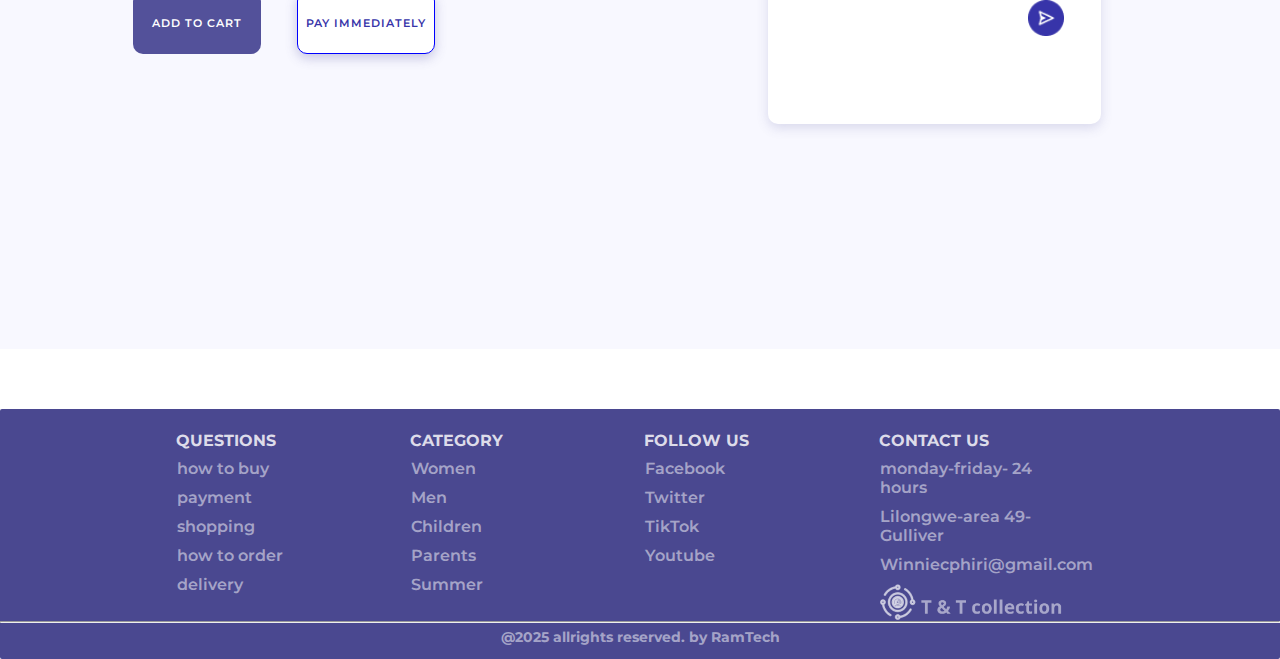
<file: details.html>
<!DOCTYPE html>
<html lang="en">

<head>
    <meta charset="UTF-8">
    <meta name="viewport" content="width=device-width, initial-scale=1.0">

    <link rel="stylesheet" href="deatils.css">
    <link href="https://fonts.googleapis.com/css2?family=Open+Sans:wght@400;600&display=swap" rel="stylesheet">
    <link href="https://fonts.googleapis.com/css2?family=Montserrat:wght@500;600&display=swap" rel="stylesheet">
    <link href="https://fonts.googleapis.com/css2?family=Inter:wght@400;600&display=swap" rel="stylesheet">

    <title>T & T collection</title>

</head>

<body>


    <nav class="nav1">

        <label class="label1">
            <img src="icons/Logo.png" alt="logo">
        </label>
        <ul class="ul1">
            <li class="home"> <a href="index.html">Home</a></li>

            <li> <a href="prodhtml.html">Products</a></li>
            <li>Contact</li>
        </ul>


        <ul class="ul2">

            <div class="search-container">
                <input type="text" placeholder="Search..." id="search-input">
                <button id="search-btn">
                        <img src="icons/search.png" alt="Search">
                    </button>
            </div>

            <button class="cart-btn">
                <img src="icons/cart.png" alt="Cart">
                <span class="cart-count">0</span>
            </button>

        <button class="button1" id="loginBtn">Admin</button>
          </ul>


    </nav>
` <br> <br>
    <div class="direct">
        <p><a href="index.html">Home  /</a> </p>
        <p><a href="prodhtml.html">Featured store /</a></p>
        <p class="baba">Product detail</p>
    </div>

    <div class="ad">

    </div>

    <div class="zoom">

        <img src="icons/left.png" class="left">
        <div class="first">
    <div class="pic">
        <img src="products/zoom.png" alt="Product Image" id="detail">
    </div>
       
        <h6 class="name">A-shaped gown</h6>
        <h6 class="age"><i>Gene: female</i> <i class="sutha">Age: 15-25</i></h6>
        <h6 class="price">MK80,000</h6>
        </div>
         <img src="icons/right.png" class="right">
    </div>
    
    <div class="next">

          <div class="div1">
            <h6 class="diva">store number: TT123</h6>
            <h6 class="divb">A-shaped gown</h6>
            <h6 class="divc">MK80,000</h6>

            <section class="user">
                  <button>contact us</button>
                  <img src="icons/user.png" id="chat2" class="chat">
            </section>
<br>
            <p><i>Store number      :  </i>    <b>TT123</b></p>
            <hr> <br>
            <p><i>Gender        :  </i>   <b>Female</b> </p>
            <hr> <br>
            <p> <i>Size         :</i>  <b>Medium adult</b></p>
            <hr> <br>
            <p><i>Age          : </i>    <b>15-25</b></p>
            <hr> <br>
            
            <p><i> Location     : </i>    <b>Nation wide</b></p>
            <hr> <br>

            <p><i> Additional information   : </i>    <b> Original south African cloth</b></p>
            <hr> <br>
   <br>
            <section class="pay">
                <button class="add" id="cart-button2">add to cart </button>

                <button class="pay2"> pay immediately  </button>
            </section>
          </div>

          <div class="div2">
            <h6>Leave a complain or review</h6>
            <p>you have a complain about this product? please feel free by sending us your complain or review below.</p>
            <input type="text" placeholder=" send a message">
            <img src="icons/sends.png">
        </div>

    </div>

    <br> <br> <br>
    <div class="footer">

        <section class="mmm">
            <div>
                <h6>QUESTIONS</h6>
                <p>how to buy</p>
                <p>payment</p>
                <p>shopping</p>
                <p>how to order</p>
                <p>delivery</p>
            </div>

            <div>
                <h6>Category</h6>
                <p>Women</p>
                <p>Men</p>
                <p>Children</p>
                <p>Parents</p>
                <p>Summer</p>
            </div>

            <div>
                <h6>Follow us</h6>
                <p>Facebook</p>
                <p>Twitter</p>
                <p>TikTok</p>
                <p>Youtube</p>

            </div>

            <div class="special">
                <h6>Contact us</h6>
                <p>monday-friday- 24 hours</p>
                <p>Lilongwe-area 49-Gulliver</p>
                <p>Winniecphiri@gmail.com</p>
                <img src="icons/last.png">

            </div>


        </section>
        <hr>
        <p class="last">@2025 allrights reserved. by RamTech</p>


    </div>
    <div id="chat-popup" class="chat-popup">
        <div class="chat-header">
            <p>Chat with Store-owner</p>
            <span id="close-chat">&times;</span>
        </div>

        <div class="chat-body">
            <p class="bot-message">Hello! welcome to T & T collections. How can we help you?</p>
            <div id="chat-messages"></div>
        </div>
        <div class="chat-footer">
            <input type="text" id="chat-input" placeholder="Type your message...">
            <button id="send-message">Send</button>
        </div>
    </div>


    

     <script src="script.js"></script>   
</body>
</file>
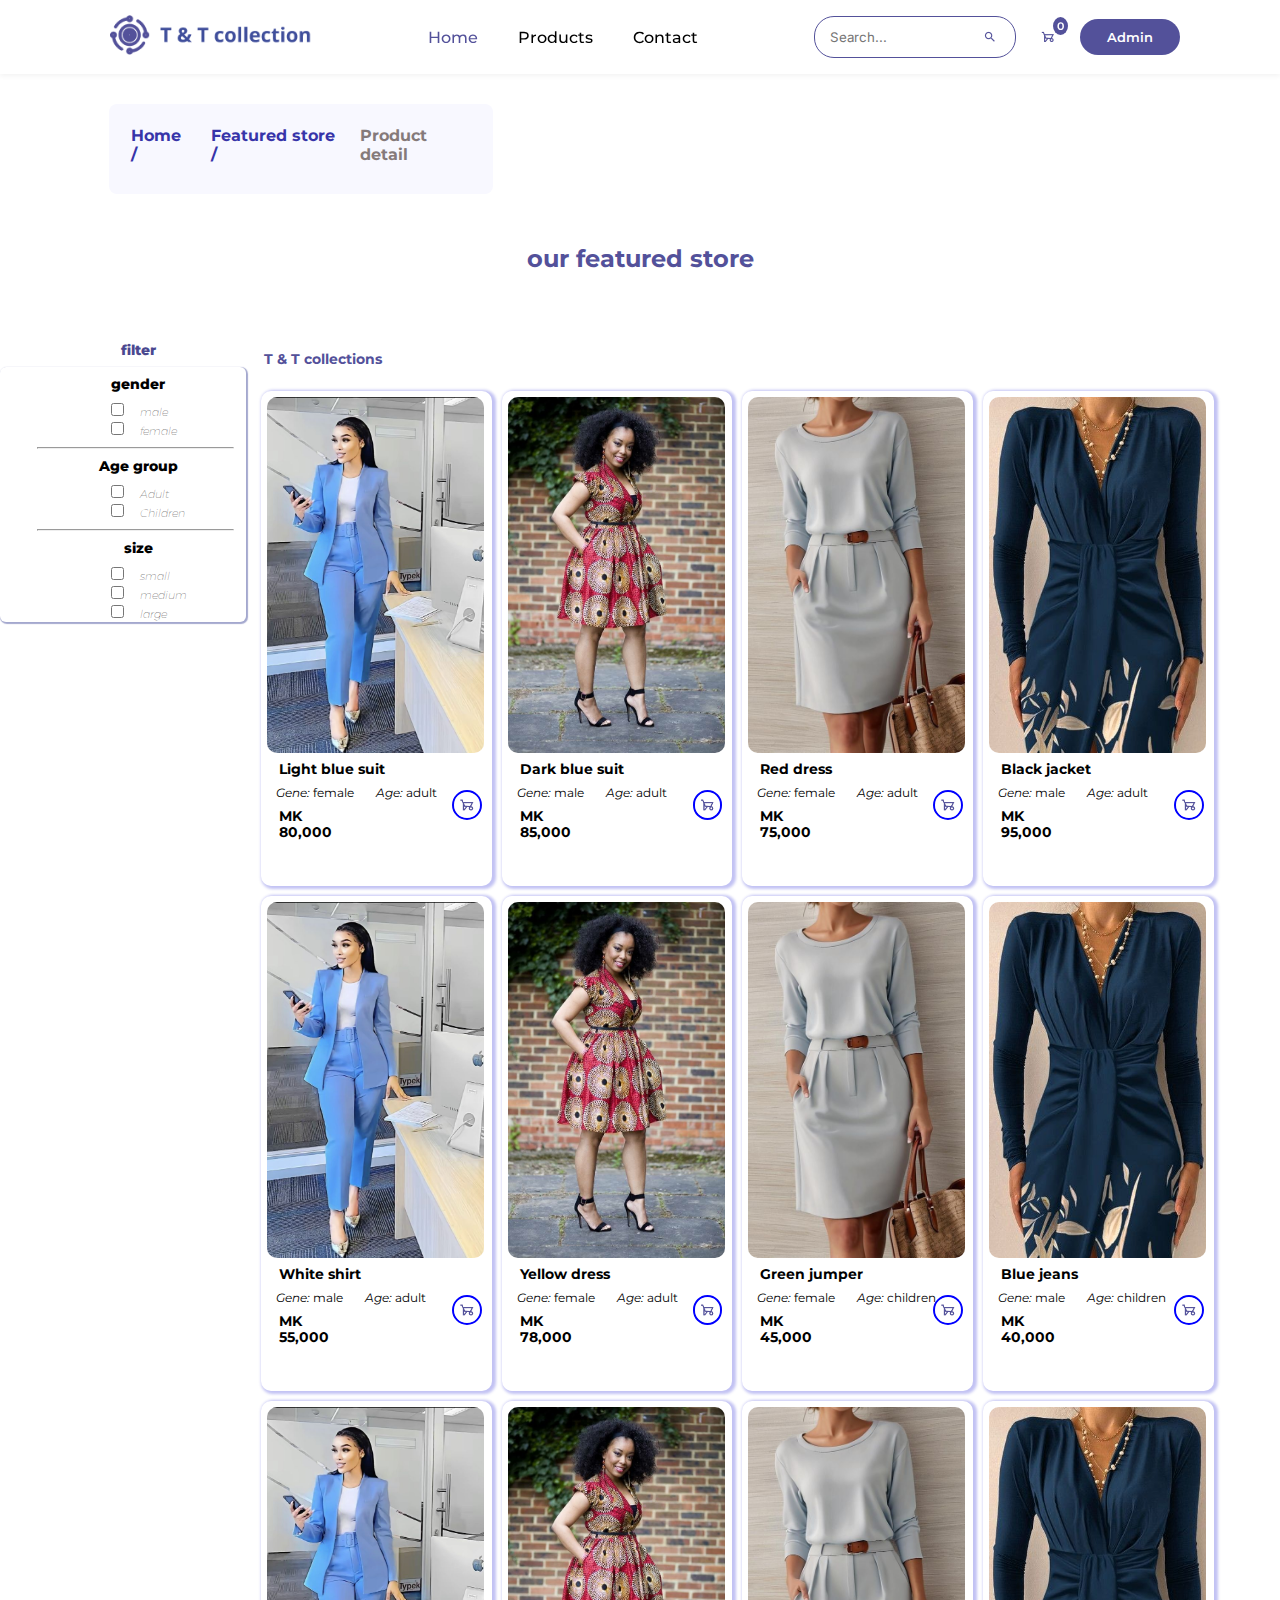
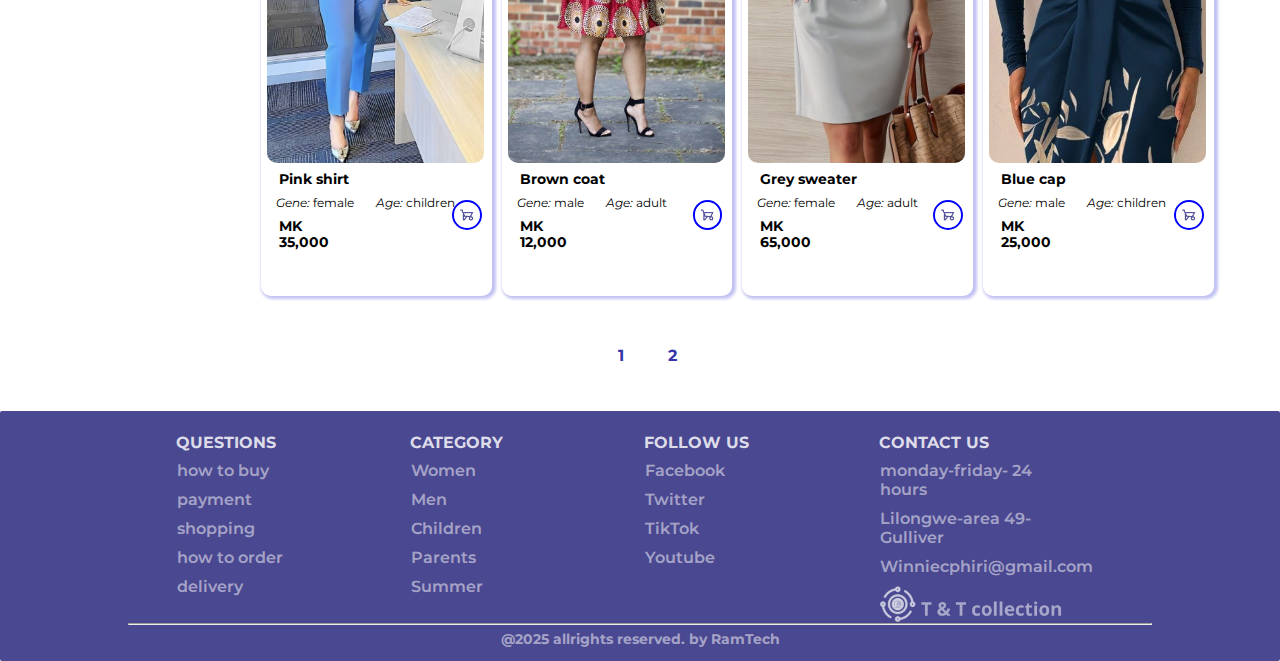
<file: prodhtml.html>
<!DOCTYPE html>
<html lang="en">

<head>
    <meta charset="UTF-8">
    <meta name="viewport" content="width=device-width, initial-scale=1.0">
    <meta name="viewport" content="width=device-width, initial-scale=1.0, maximum-scale=1.0, user-scalable=no">


    <link rel="stylesheet" href="prodstyle.css">
    <link href="https://fonts.googleapis.com/css2?family=Open+Sans:wght@400;600&display=swap" rel="stylesheet">
    <link href="https://fonts.googleapis.com/css2?family=Montserrat:wght@500;600&display=swap" rel="stylesheet">
    <link href="https://fonts.googleapis.com/css2?family=Inter:wght@400;600&display=swap" rel="stylesheet">

    <title>T & T collection</title>

</head>

<body>
    <nav class="nav1">

        <label class="label1">
            <img src="icons/Logo.png" alt="logo">
        </label>
        <ul class="ul1">
            <li class="home">Home</li>

            <li> <a href="prodhtml.html">Products</a></li>
            <li><a href="contact.html">Contact</a></li>
        </ul>
        <div class="menu-icon" onclick="toggleMenu()">
            ☰
        </div>

        <ul class="ul2">

            <div class="search-container">
                <input type="text" placeholder="Search..." id="search-input">
                <button id="search-btn">
                        <img src="icons/search.png" alt="Search">
                    </button>
            </div>

            <button class="cart-btn">
                    <img src="icons/cart.png" alt="Cart">
                    <span class="cart-count">0</span>
                </button>

            <button class="button1" id="loginBtn">Admin</button>

        </ul>


    </nav>
   
    <ul class="mobile-menu" id="menu">
        <br>
        <li>T & T collections</li>
        <br>
        <li><a href="index.html">Home</a></li>
        <li><a href="prodhtml.html">products</a></li>
        <li><a href="contact.html">contact</a></li>
       
       
        <li><button class="button1" id="loginBtn2">Admin</button></li>
        
        
        <li><div class="search-container" id="disp" >
            <input type="text" placeholder="Search..." id="search-input">
            <button id="search-btn">
                    <img src="icons/search.png" alt="Search">
                </button>
        </div>
        </li>
   


    </ul>



    <br> <br>
    <div class="direct">
        <p><a href="index.html">Home  /</a> </p>
        <p><a href="prodhtml.html">Featured store /</a></p>
        <p class="baba"><a href="details.html">Product detail</a></p>
    </div>

    <div class="ad"></div>
    
    <br> <br>
    <h3 class="featured1"> our featured store</h3>
    <br>
    <br>
    <div class="store">
        <div class="filter">
            <p class="fi">filter</p>
            <section>
                <p>gender</p>
                <input type="checkbox" name="gender" id="male" class="filter-checkbox" data-filter="gender" data-value="male">
                <label for="male">male</label>
                <br>
                <input type="checkbox" name="gender" id="female" class="filter-checkbox" data-filter="gender" data-value="female">
                <label for="female">female</label>
                <br>
                <hr>
                <p>Age group</p>
                <input type="checkbox" name="age-group" id="adult" class="filter-checkbox" data-filter="age" data-value="adult">
                <label for="adult">Adult</label>
                <br>
                <input type="checkbox" name="age-group" id="Children" class="filter-checkbox" data-filter="age" data-value="children">
                <label for="Children">Children</label>
                <br>
                <hr>
                <p>size</p>
                <input type="checkbox" name="size" id="small" class="filter-checkbox" data-filter="size" data-value="small">
                <label for="small">small</label>
                <br>
                <input type="checkbox" name="size" id="medium" class="filter-checkbox" data-filter="size" data-value="medium">
                <label for="medium">medium</label> <br>
                <input type="checkbox" name="size" id="large" class="filter-checkbox" data-filter="size" data-value="large">
                <label for="large">large</label>
                <br>
            </section>
        </div>

        <div class="allproduct">
            <section class="secsort">
                <h3>T & T collections</h3> 
                <button class="sort"> sort by: popular <img src="icons/Vector.png" class="Vector"></button>
            </section>

            <!-- This is where our products will be dynamically inserted -->
            <div id="products-container"></div>
        </div>
    </div>
<br>
    <div class="choose">
        <div class="numbers" id="pagination">
            <!-- Pagination will be generated by JavaScript -->
        </div>
       
    </div>
<br><br>

    <div class="footer">
        <section class="mmm">
             <div class="gotozoom">
                <h6>QUESTIONS</h6>
                <p>how to buy</p>
                <p>payment</p>
                <p>shopping</p>
                <p>how to order</p>
                <p>delivery</p>
            </div>

             <div class="gotozoom">
                <h6>Category</h6>
                <p>Women</p>
                <p>Men</p>
                <p>Children</p>
                <p>Parents</p>
                <p>Summer</p>
            </div>

             <div class="gotozoom">
                <h6>Follow us</h6>
                <p>Facebook</p>
                <p>Twitter</p>
                <p>TikTok</p>
                <p>Youtube</p>
            </div>

            <div class="special">
                <h6>Contact us</h6>
                <p>monday-friday- 24 hours</p>
                <p>Lilongwe-area 49-Gulliver</p>
                <p>Winniecphiri@gmail.com</p>
                <img src="icons/last.png">
            </div>
        </section>
        <hr>
        <p class="last">@2025 allrights reserved. by RamTech</p>
    </div>

    <div id="loginModal">
        <div class="modal-content">
            <span class="close">&times;</span>
            <h2>Admin Login</h2>
            <form>
                <label for="username" placeholder="username"></label>
                <input type="text" id="username" required placeholder="username">
                
                <label for="password" placeholder="password"></label>
                <input type="password" id="password" required placeholder="password">
                
                <br>
                <button type="submit">Login</button>
                <p>caution: only the admin can login</p>
            </form>
        </div>
    </div>



<script>
    function toggleMenu() {
        document.querySelector('.mobile-menu').classList.toggle('show');
    }
    
    
    document.addEventListener('click', function(event) {
        const mobileMenu = document.querySelector('.mobile-menu');
        const menuIcon = document.querySelector('.menu-icon');
        
        if (!event.target.closest('.mobile-menu') && !event.target.closest('.menu-icon') && mobileMenu.classList.contains('show')) {
            mobileMenu.classList.remove('show');
        }
    });
    
    
    document.addEventListener('DOMContentLoaded', function() {
        const filterTitle = document.querySelector('.fi');
        const filterSection = document.querySelector('.filter section');
        
        if (window.innerWidth <= 768) {
            filterSection.style.display = 'none';
            
            filterTitle.addEventListener('click', function() {
                if (filterSection.style.display === 'none') {
                    filterSection.style.display = 'block';
                    filterTitle.textContent = 'filter ▲';
                } else {
                    filterSection.style.display = 'none';
                    filterTitle.textContent = 'filter ▼';
                }
            });
            

            filterTitle.textContent = 'filter ▼';
        }
    });
</script>
   <script src="script.js"></script>
</body>
</html>
</file>
<file: style.css>
* {
    margin: 0;
    padding: 0;
    box-sizing: border-box;
    font-family: 'Montserrat', sans-serif;
}

html, body{
    overflow-x: hidden;
}

body {
    font-family: 'Inter', sans-serif;
    
    width: 100%;
    height: fit-content;
    margin: 0px;
}

.nav1 {
    display: flex;
    justify-content: space-between;
    align-items: center;
    padding: 15px 40px;
    background-color: white;
    box-shadow: 0 2px 5px rgba(0, 0, 0, 0.05);
    position: fixed;
    width: 100%;
    top: 0;
    z-index: 100;
}

.label1 img {
    height: 40px;
    cursor: pointer;
    margin-left: 70px;
}

.ul1 {
    display: flex;
    list-style: none;
    gap: 40px;
}

.ul1 li {
    position: relative;
    cursor: pointer;
    font-weight: 500;
    transition: color 0.3s ease;
}

.ul1 li:hover {
    color: #0d0a63;
}

.ul1 li:hover::after {
    content: '';
    position: absolute;
    bottom: -4px;
    left: 0;
    width: 80%;
    height: 2px;
    background-color: #53519A;
    transition: width 0.3s ease;
}

.ul1 li.home {
    color: #53519A;
}
.ul1 li.home:hover{
    color: #53519A;
}

.ul1 a {
    text-decoration: none;
    color: black;
}
.ul1 a:hover{
    text-decoration: none;
    color: rgb(12, 17, 88);
}
.ul1 li.home::after {
    content: '';
    left: 0;
    width: 95%;
    height: 2px;
    background-color: #171464;
}

.ul2 {
    list-style: none;
    display: flex;
    align-items: center;
    gap: 20px;
}


/* Search container styles */

.search-container {
    display: flex;
    align-items: center;
    border: solid 1px #53519A;
    border-radius: 20px;
    padding: 5px 10px;
    background-color: #ffffff;
}

#search-input {
    border: none;
    background: transparent;
    padding: 5px;
    outline: none;
    width: 150px;
    font-family: 'Inter', sans-serif;
}

.search-container button {
    background: none;
    border: none;
    cursor: pointer;
    padding: 3px;
    display: flex;
    align-items: center;
}

.search-container button img {
    width: 24px !important;
    height: 24px !important;
    background: none;
}

.cart-btn {
    position: relative;
    background: none;
    border: none;
    cursor: pointer;
    display: flex;
    align-items: center;
}

.cart-btn img {
    width: 24px;
    height: 24px;
}

.cart-count {
    background-color: #53519A;
    color: white;
    border-radius: 50%;
    padding: 2px 4px;
    font-size: 11px;
    position: absolute;
    top: -8px;
    right: -8px;
    font-weight: 600;
}

.button1 {
    padding: 10px 20px;
    background-color: #53519A;
    color: white;
    border: none;
    border-radius: 20px;
    cursor: pointer;
    font-weight: 600;
    transition: all 0.3s ease;
    margin-right: 60px;
    width: 100px;
}

.button1:hover {
    background-color: #4a4890;
    transform: translateY(-2px);
    box-shadow: 0 4px 8px rgba(83, 81, 154, 0.2);
}

.div1 {
    width: 100%;
    height: 100vh;
    background-image: url(products/background.jpg);
    background-position: center;
    background-size: cover;
    background-repeat: no-repeat;
    padding-top: 80px;
    display: flex;
    flex-direction: column;
    align-items: flex-start;
}

.hero {
    margin-left: 110px;
    max-width: 100%;
    margin-top: 50px;
    padding: 5px;
}

.herotext {
    margin-left: 95px;
    max-width: 100%;
    padding: 5px;
}

.button2 {
    width: 220px;
    height: 52px;
    background-color: #53519A;
    color: white;
    margin-top: 10px;
    border-radius: 10px;
    margin-left: 120px;
    border: none;
    font-size: 13px;
    font-weight: 600;
    cursor: pointer;
    transition: all 0.3s ease;
    text-transform: uppercase;
    letter-spacing: 1px;
    padding: 5px;
}

.button2:hover {
    background-color: white;
    color: #53519A;
    transform: translateY(-2px);
    box-shadow: 0 4px 12px rgba(83, 81, 154, 0.3);
}


/* YouTube review section */

.youtube {
    margin-left: 80px;
    margin-top: 20px;
    cursor: pointer;
    padding: 5px;
    margin-bottom: -19px;
}

.review {
    color: white;
    margin-left: 10px;
    font-weight: 500;
    cursor: pointer;
    vertical-align: middle;
}


/* Mobile menu styles */

.menu-icon {
    display: none;
    font-size: 20px;
    cursor: pointer;
    color: #333;
}

.mobile-menu {
    display: none;
    list-style: none;
    background-color:#4a4890ab;
    position: absolute;
    top: 70px;
    right: 0;
    width: 200px;
    box-shadow: 0px 4px 10px rgba(0, 0, 0, 0.1);
    border-radius: 8px;
    z-index: 100;
}

.mobile-menu li {
    padding: 15px 20px;
    border-bottom: 1px solid #eee;
    cursor: pointer;
    transition: background-color 0.3s ease;
}

.mobile-menu li:last-child {
    border-bottom: none;
}

.mobile-menu li:hover {
    background-color: #f5f5f5;
    color: #53519A;
}

.mobile-menu.show {
    display: block;
}

.featured1 {
    text-align: center;
    padding: 10px;
    font-size: 150%;
    color: #53519A;
}

.filter {
    width: 20%;
    height: 50vh;
    padding: 10px;
    padding-left: 0px;
}

.filter p {
    text-align: center;
    margin-left: 30px;
    font-weight: 800;
    font-size: 90%;
    padding: 8px;
}

.filter label {
    font-weight: 100;
    font-style: italic;
    font-size: 70%;
    text-align: center;
    align-self: center;
    margin-left: 5%;
    color: #1b1a1a;
}

.filter input {
    margin-left: 45%;
}

.fi {
    color: #4a4890;
}

.filter section {
    width: 100%;
    height: fit-content;
    background-color: white;
    border-radius: 6px;
    justify-items: center;
    box-shadow: 0px 0px 4px 1px rgba(9, 20, 122, 0.253);
}

.store {
    width: 100%;
    height: fit-content;
    display: flex;
    margin-bottom: 7%;
}

hr {
    width: 80%;
    margin-left: 10%;
    margin-top: 8px;
    color: #b6b6c533;
    height: 0.05%;
}

.allproduct {
    width: 80%;
    height: 100vh;
    background-color: white;
    margin-top: 9px;
}

.allproduct h3 {
    color: #53519A;
    font-size: 85%;
    padding: 8px;
}

.secproduct1 {
    width: 94%;
    height: fit-content;
    display: flex;
}

.secproduct1 div {
    width: 60%;
    height: 55vh;
    padding: 8px;
    background-color: white;
    border-radius: 10px;
}

.secsort {
    display: flex;
    justify-content: space-between;
    padding-top: 10px;
    margin-bottom: 10px;
}

.secsort h3 {
    font-size: 90%;
}

.secproduct1 .product1 div,
.product2 div,
.product3 div,
.product4 div {
    background-color: #4a4890;
    height: 75%;
    width: 103%;
    margin-left: -4px;
    margin-top: -4px;
}


.product2 div {
    background-image: url(products/product1.jpeg);
    background-position: center;
    background-size: cover;
    background-repeat: no-repeat;
    display: flex;
    flex-direction: column;
}

.product2:hover,
.product1:hover,
.product3:hover,
.product4:hover {
    background-color: #2723a748;
    .product1 div {
        opacity: 0.5;
    }
    .zoom1 {
        display: block;
    }
}

.product1 div {
    background-image: url(products/product6.jpeg);
    background-position: center;
    background-size: cover;
    background-repeat: no-repeat;
    display: flex;
    flex-direction: column;
}

.secproduct1 a{
    text-decoration: none;
    color: white;
}


.zoom1 {
    color: #f9f9fa;
    font-size: small;
    padding: 2px;
    text-align: right;
    margin-left: 10%;
    display: none;
    text-decoration: none;
    font-weight: 600;
}

.product3 div {
    background-image: url(products/product7.jpeg);
    background-position: center;
    background-size: cover;
    background-repeat: no-repeat;
    display: flex;
    flex-direction: column;
}

.sort {
    padding: 8px;
    size: 60%;
    color: #3734A9;
    border: solid 1px #53519A;
    border-radius: 10px;
    font-size: 17px;
    background-color: white;
    margin-right: 6%;
}

.vector {
    height: 100px;
}

.sort:hover {
    border: solid 1px rgba(0, 0, 0, 0.397);
}

.sort img {
    width: 17px;
    margin-left: 3px;
}

.product1,
.product2,
.product3,
.product4 {
    box-shadow: 0px 0px 3px 1px rgba(7, 10, 207, 0.247);
    margin: 5px;
}

.secdetail1 {
    display: flex;
    margin-left: 5px;
}

.secdetail1 p {
    font-size: 12px;
    margin-right: 22px;
}

.price1 {
    display: flex;
}

.name {
    color: black;
}

.product1 h3,
.product2 h3,
.product3 h3,
.product4 h3 {
    color: black;
}

.price1 img {
    width: 14%;
    height: 9%;
    border-radius: 100px;
    margin-left: 44%;
    border: solid 2px blue;
    margin-top: -10px;
}

.product4 div {
    background-image: url(products/product5.jpeg);
    background-position: center;
    background-size: cover;
    background-repeat: no-repeat;
    display: flex;
    flex-direction: column;
}

.choose {
    display: flex;
    justify-content: space-between;
}

.sort{
    display: none;
}
.numbers {
    display: flex;
    justify-content: space-between;
    padding: 10px;
    margin: auto;
}

.numbers p {
    text-align: center;
    color: #3734A9;
    font-weight: 700;
    padding: 15px;
    margin-left: 5px;
    width: 13%;
    height: 12px;
}

.toview{
    width: 120px;
    height: 42px;
    background-color: #53519A;
    color: white;
    border-radius: 10px;
    margin-left: 80%;
    border: none;
    font-size: 13px;
    font-weight: 600;
    cursor: pointer;
    transition: all 0.3s ease;
    text-transform: uppercase;
    letter-spacing: 1px;

    margin-top: 3%;

}


.toview:hover{
    background-color: white;
    color: #53519A;
    transform: translateY(-2px);
    box-shadow: 0 4px 12px rgba(83, 81, 154, 0.3);
}

.do {
    padding: 20px;
    text-align: center;
    font-size: 35px;
    font-weight: 700;
    color: #4a4890;
}

.doo {
    width: 70%;
    margin-left: 15%;
    height: 350px;
    box-shadow: 0px 0px 2px 1px rgba(137, 43, 226, 0.288);
    background-color: rgba(245, 245, 245, 0.158);
    border-radius: 10px;
    margin-top: 20px;
}

.do1 {
    width: 100%;
    height: 50%;
    display: flex;
}

.do1 div {
    width: 50%;
    height: 95%;
    display: flex;
}

.do1 div:hover {
    background-color: #4a48901e;
    border-radius: 10px;
    color: rgba(0, 0, 0, 0.582)
}

.doa {
    margin-left: 20px;
    margin-top: 25px;
}

.doa p {
    color: rgba(0, 0, 0, 0.664);
    font-size: small;
}

.doa h3 {
    font-weight: 900;
    padding: 5px;
    padding-left: 0%;
    font-size: larger;
}

.doo img {
    width: 40%;
    height: 40%;
    padding: 3px;
    margin-left: 20px;
    margin-top: 35px;
}

.testi {
    padding: 15px;
    text-align: center;
    font-size: 35px;
    font-weight: 700;
    color: #4a4890;
}

.people {
    text-align: center;
    padding: 10px;
    font-size: 30px;
}

.say {
    width: 70%;
    margin-left: 15%;
    height: 200px;
    display: flex;
    border-radius: 8px;
    padding: 20px;
}

.say div {
    width: 30%;
    height: 100%;
    padding: 10px;
    margin: 10px;
    border-radius: 10px;
    box-shadow: 0px 0px 4px 2px rgba(83, 81, 154, 0.3);
}

.say p {
    padding: 8px;
    font-size: 12px;
}

.person1 {
    display: flex;
    padding: 5px;
    background-color: white;
}

#say2{
display: none;
}

.person1 img {
    width: 60px;
    height: 60px;
    border-radius: 50px;
    padding: -10px;
    margin: 2px;
}
.lis{
    display: block;
}

.say div{
    height: fit-content;
}

.person1 div {
    width: 60%;
    height: 40%;
    margin: 5px;
    padding: 2px;
    margin-left: 12px;
    background-color: white;
    box-shadow: none;
}

.person1 h4 {
    font-size: 15px;
    color: #4a4890;
}

.see {
    width: 220px;
    height: 52px;
    background-color: #53519A;
    color: white;
    border-radius: 10px;
    margin-left: 40%;
    border: none;
    font-size: 13px;
    font-weight: 600;
    cursor: pointer;
    transition: all 0.3s ease;
    text-transform: uppercase;
    letter-spacing: 1px;
    margin-top: -10px;
}

.see:hover {
    background-color: white;
    color: #53519A;
    transform: translateY(-2px);
    box-shadow: 0 4px 12px rgba(83, 81, 154, 0.3);
}

.ask {
    text-align: center;
    color: #4a4890;
    font-size: 27px;
    padding: 30px;
    margin-top: 15px;
}

.faq {
    width: 100%;
    height: 400px;
    display: flex;
}

.faq1 {
    width: 50%;
    height: 80%;
    margin-left: 8%;
}

.faq1 div {
    width: 80%;
    margin-left: 15%;
    height: 13%;
    background-color: white;
    padding: 20px;
    margin-top: 20px;
    border-radius: 10px;
    box-shadow: 4px 4px 4px 4px rgba(69, 69, 136, 0.089);
}

.faq1 div:hover {
    height: fit-content;
    .ans {
        display: block;
    }
}

.faq2 {
    margin-left: 5%;
    width: 26%;
    height: 65%;
    background-color: white;
    margin: 14px;
    padding: 10px;
    border-radius: 10px;
    margin-left: 3%;
    border: solid 1px rgb(25, 25, 156);
}

.faq2 img {
    padding: 10px;
    margin-left: 35%;
    margin-top: 10px;
}

.h66 {
    text-align: center;
    font-size: 18px;
    font-weight: 800;
}

.h6 {
    padding: 10px;
    font-size: 14px;
    font-weight: 550;
    color: rgba(0, 0, 0, 0.945);
}

.shoot {
    width: 190px;
    height: 42px;
    background-color: #53519A;
    color: white;
    border-radius: 10px;
    margin-left: 19%;
    border: none;
    font-size: 13px;
    font-weight: 600;
    cursor: pointer;
    transition: all 0.3s ease;
    text-transform: uppercase;
    letter-spacing: 1px;
    margin-top: 12px;
}

.shoot:hover {
    background-color: white;
    color: #53519A;
    transform: translateY(-2px);
    box-shadow: 0 4px 12px rgba(83, 81, 154, 0.3);
}

.footer {
    width: 100%;
    height: 250px;
    background-color: #4a4890;
    border-radius: 2px;
}

.footer div {
    width: 20%;
    height: 200px;
    background-color: #4a4890;
    margin-left: 1%;
    margin: 3px;
    padding: 10px;
}

.mmm {
    display: flex;
    margin-left: 12%;
    padding: 5px;
    height: 80%;
    width: 90%;
    margin-right: 0%;
}

.mmm h6 {
    padding: 4px;
    font-size: 100%;
    color: rgba(255, 255, 255, 0.815);
    text-transform: uppercase;
}

.footer hr {
    margin-top: 12px;
}

.mmm p {
    color: rgba(255, 255, 255, 0.521);
    padding: 5px;
    font-weight: 600;
}

.ans {
    display: none;
    padding: 5px;
    font-weight: 500;
    font-size: 15px;
    color: #4a4890;
    margin-top: -5px;
}

.special {
    width: fit-content;
    padding: 10px;
    background-color: #eee;
}

.special img {
    width: 220px;
    padding: 5px;
}

.vendor {
    display: flex;
    justify-content: space-between;
}

.qe {
    padding: 2px;
    font-weight: 600;
    margin-top: -10px;
}

.pls {
    padding: 4px;
    font-weight: 200;
    margin-top: -15px;
    font-size: 24px;
}

.pls:hover {
    color: #050250;
    font-size: 26px;
    margin-top: -17;
}

.last {
    text-align: center;
    color: rgba(255, 255, 255, 0.521);
    font-weight: 700;
    font-size: 14px;
    padding-top: 5px;
    ;
}



#loginModal {
    display: none; 
    position: fixed;
    top: 0;
    left: 0;
    width: 100%;
    height: 100%;
    background: rgba(0, 0, 0, 0.5); 
    display: flex;
    align-items: center;
    justify-content: center;
    display: none;
}

#loginmodal input{
    width: 30vw;
}


.modal-content {
    background: rgb(255, 255, 255);
    padding: 20px;
    border-radius: 8px;
    width: 30%;
    height: 50vh;
    text-align: center;
    position: relative;
    color: rgba(0, 0, 0, 0.692);
}

.modal-content input{
    width: 77%;
    margin: 2%;
    padding: 8px;
    margin-top: 8%;
    
    border: none;
    border-bottom: solid 1.5px #0d0b4d;
    background-color: rgb(255, 255, 255);
  color: rgba(0, 0, 0, 0.753);
  font-size: 100%;

  outline: none;
}

.modal-content p{
    font-size: 70%;
    margin: 2%;
    color: black;
}


.modal-content button{
    margin: 5%;
    padding: 8px;
    width: 77%;
    border-radius: 5px;
    color: white;
    background-color: #4a4890;
    border: none;
    font-size: 100%;
    outline: none;
}

.modal-content button:hover{
    background-color: #4a48909d;  
}


.close {
    position: absolute;
    top: 10px;
    right: 15px;
    font-size: 170%;
    cursor: pointer;
    color: #3734A9;
}
.close:hover{
    color: #070707;
    font-size: 180%;
   
    
}

.chat-popup {
    display: none;
    position: fixed;
    bottom: 20%;
    right: 40%;
    width: 350px;
    
    background-color: white;
    box-shadow: 0px 4px 10px rgba(0,0,0,0.3);
    border-radius: 10px;
    overflow: hidden;
    margin: 0;
}

.chat-header {
    background-color: #53519A;
    color: white;
    padding: 10px;
    text-align: center;
    font-weight: bold;
    display: flex;
    justify-content: space-between;
}

.chat-header span {
    cursor: pointer;
    font-size: 20px;
}

.chat-body {
    padding: 10px;
    height: 35vh;
    overflow-y: auto;
    font-size: 100%;
}

.chat-footer {
    display: flex;
    padding: 10px;
    border-top: 1px solid #ddd;
}

#chat-input {
    flex: 1;
    padding: 5px;
    border: none;
    border-radius: 5px;
    outline: none;
    
}

#send-message {
    background-color: #53519A;
    color: white;
    border: none;
    padding: 5px 10px;
    margin-left: 5px;
    cursor: pointer;
    border-radius: 6px;
}



@media (max-width: 992px) {
    .ul1 {
        gap: 20px;
        margin-left: 3%;
    }
    .search-container {
        width: 140px;
    }
    #search-input {
        width: 100px;
    }
}

@media (max-width: 768px) { 
    .nav1 {
        padding: 15px 20px;
    }

    .doo img {
        width: 15%;
        height: 15%;
        padding: 3px;
        margin-left: 10px;
        margin-top: 35px;
    }
    

    .doo p{
        margin-right: 8px;
    }
    .ul1, .ul2 {
        display: none; 
    }
    
    .menu-icon {
        display: block; 
        cursor: pointer;
    }
    .label1 img {
        height: 35px;
    }
    .hero, .herotext, .button2, .youtube {
        margin-left: 20px;
        max-width: 85%;
    }
    .button2 {
        width: 180px;
    }
}

@media (max-width: 560px) {
    .hero, .herotext {
        margin-left: 15px;
        max-width: 90%;
    }
    .gotozoom{
        height: 20vh;
    }
    .footer hr {
        margin-top: -5px;
    }
    .last{
       padding-bottom: 10px;
    }
    
    .button2 {
        width: 100%;
        text-align: center;
    }
    .menu-icon {
        display: block;
        margin-right: 10%;
        width: 4px;
    }
    .allproduct {
       margin-left: 11%;
    }

    .allproduct div{
        width: 90%;
    
    }

    .label1 img {
        height: 33px;
        margin-left: 13%;
        width: 135px;
    }
    .label1{
        margin-left: 3%;
    }
 
    .div1 {
        width: 100%;
        height: 60vh;
        background-image: url(products/back.png);
        background-position: center;
        background-size: cover;
        background-repeat: no-repeat;
        padding-top: 80px;
        display: flex;
        flex-direction: column;
        align-items: flex-start;
        
    }
    .doo img {
    width: 15%;
    height: 15%;
    padding: 3px;
    margin-left: 10px;
    margin-top: 35px;
}

    .do {
        padding: 10px;
        text-align: center;
        font-size: 30px;
        font-weight: 700;
        color: #4a4890;
        margin-top: -30px;
    }

    .doo{
        width: 100%;
    }

    .doo p{
        margin-right: 5px;
    }

    .hero {
        
        max-width: 90%;
        margin-top: 1px;
        padding: 5px;
        padding-bottom: 1px;
        margin-left: 5.5%;
    }
    
    .herotext {
        
        max-width: 100%;
        padding: 10px;
        margin-bottom: 0px;
        padding-top: 3px;
        padding-bottom: 5PX;

        
    }
    .nav1 {
    display: flex;
    justify-content: space-between;
    align-items: center;
    padding: 2px 10px;
    background-color: white;
    box-shadow: 0 2px 5px rgba(0, 0, 0, 0.062);
    position: fixed;
    width: 100%;
    
    z-index: 100;
    height: 50px;
}




    .button2{
       width: 66%;
       margin-left: 9%;
       margin-top: 1px;
       
    }
    .now{
        
        width: 100%;
        padding-bottom: 20px;
    }
    .review {
        color: white;
        margin-left: 10px;
        font-weight: 500;
        cursor: pointer;
        vertical-align: middle;
        display: none;
        position: fixed;
    }
    
    
   
}




@media (max-width: 992px) {
    #products-container {
        grid-template-columns: repeat(2, 1fr);
    }
    
    .store {
        height: auto;
    }
    
    .allproduct {
        height: auto;
    }
}

@media (max-width: 768px) {
    /* Reorient the store layout for tablets */
    .store {
        flex-direction: column;
        height: auto;
    } 

 
    .toview{
        margin-right: 60%;
    }
    
    .filter {
        width: 80%;
        height: auto;
        margin-bottom: 20px;
        margin-left: 10.5%;

    }
    
    .filter section {
        padding-bottom: 5%;
    }
    
    .allproduct {
        width: 100%;
    }
    
    .toview {
        margin-left: 70%;
        margin-top: 15px;
        margin-bottom: 15px;
    }
    
    /* Testimonial section */
    .say {
        width: 90%;
        margin-left: 5%;
        height: auto;
        flex-wrap: wrap;
    }
    
    .say div {
        width: 45%;
        margin-bottom: 15px;
    }
    
    /* FAQ section */
    .faq {
        flex-direction: column;
        height: auto;
    }
    
    .faq1, .faq2 {
        width: 80%;
        margin-left: 10%;
    }
    .faq1 div {
        width: 80%;
        margin-left: 10%;
        height: 13%;
        background-color: white;
        padding: 20px;
        margin-top: 20px;
        border-radius: 10px;
        box-shadow: 0px 0px 4px 1px rgba(36, 36, 105, 0.164);
    }

    .faq2{
        margin-top: 5%;
        width: 80%;
        margin-left: 10%;
        margin-bottom: 10%;
    
    }

    /* Footer */
    .mmm {
        flex-wrap: wrap;
        margin-left: 5%;
    }
    
    .footer {
        height: auto;
        padding-bottom: 1px;
    }
    
}
@media (max-width: 760px) {
    /* For mobile phones */
    .nav1 {
        padding: 10px;
    }
  
    .label1 img {
        margin-left: 10px;
    }
    
   
    /* What we do section */
    .doo {
        width: 86%;
        margin-left: 7%;
        height: auto;
        

    }

    .doo hr{
        display: none;
    }
    
    .do1 {
        flex-direction: column;
        height: auto;
    }
    
    .do1 div {
        width: 100%;
        margin-bottom: 10px;
    }
    
    /* Testimonials */
    .say {
        flex-direction: column;
        height: auto;
    }
    
    .say div {
        width: 90%;
        margin: 10px auto;
    }
    
    .see {
        margin-left: 50%;
        transform: translateX(-50%);
    }
    
    /* Chat popup */
    .chat-popup {
        width: 90%;
        right: 5%;
        bottom: 5%;
    }
    
    /* Footer */
    .mmm {
        flex-direction: column;
    }
    
    .mmm div {
        width: 100%;
        margin-bottom: 20px;
    }
}

@media (max-width: 820px) {
    .mobile-menu {
        
        list-style: none;
        background-color:#ffffff;
        position: absolute;
        top: 0%;
        right: 0;
        left: 0;
        height: 100%;
        width: 70%;
        box-shadow: 0px 4px 10px rgba(0, 0, 0, 0.1);
        border-radius: 8px;
        z-index: 100;
        color: #3734A9;
        position: fixed;
        font-weight: 590;
        border-radius: 10px;
    }

    .mobile-menu a{
        text-decoration: none;
        color: #4a4890;
    }

  
    #exit{
        margin-left: 80%;
        color: black;
        font-weight: 900;
        background-color: white;
        border: none;
        font-size: 100%;
    }

    #exit:active{
        .mobile-menu{
            display: none;
        }
    }

    .button1{
        margin-left: 20%;
        height: 5vh;
    }
    .search-container{
        margin-left: 25%;
        height: 5vh;
    }
    .cart-btn{
        margin-left: 40%;
    }
    
    .mobile-menu li {
        text-align: center;
        padding: 15px 0;
        border-bottom: 1px solid #eee;
    }
    .toview{
        width: 130px;
        height: 43px;
        background-color: #53519A;
        color: white;
        border-radius: 10px;
        margin-left: 28%;
        border: none;
        font-size: 10px;
        font-weight: 600;
        cursor: pointer;
        transition: all 0.3s ease;
        text-transform: uppercase;
        letter-spacing: 1px;
    
        margin-top: 3%;
    
    }

    .allproduct {
        margin-left: 11%;
     }
 
     .allproduct div{
         width: 90%;
     
     }
 
   
}
</file>
<file: deatils.css>
* {
    margin: 0;
    padding: 0;
    box-sizing: border-box;
    font-family: 'Montserrat', sans-serif;
}

body {
    font-family: 'Inter', sans-serif;
    overflow-x: hidden;
}

.nav1 {
    display: flex;
    justify-content: space-between;
    align-items: center;
    padding: 15px 40px;
    background-color: white;
    box-shadow: 0 2px 5px rgba(0, 0, 0, 0.05);
    position: fixed;
    width: 100%;
    top: 0;
    z-index: 100;
}

.label1 img {
    height: 40px;
    cursor: pointer;
    margin-left: 70px;
}

.ul1 {
    display: flex;
    list-style: none;
    gap: 40px;
}

.ul1 li {
    position: relative;
    cursor: pointer;
    font-weight: 500;
    transition: color 0.3s ease;
}

.ul1 li:hover {
    color: #53519A;
}

.ul1 li:hover::after {
    content: '';
    position: absolute;
    bottom: -4px;
    left: 0;
    width: 80%;
    height: 2px;
    background-color: #53519A;
    transition: width 0.3s ease;
}

.ul1 li.home {
    color: #53519A;
}

.ul1 a {
    text-decoration: none;
    color: black;
}

.ul1 li.home::after {
    content: '';
    left: 0;
    width: 95%;
    height: 2px;
    background-color: #171464;
}

.ul2 {
    list-style: none;
    display: flex;
    align-items: center;
    gap: 20px;
}


/* Search container styles */

.search-container {
    display: flex;
    align-items: center;
    border: solid 1px #53519A;
    border-radius: 20px;
    padding: 5px 10px;
    background-color: #ffffff;
}

#search-input {
    border: none;
    background: transparent;
    padding: 5px;
    outline: none;
    width: 150px;
    font-family: 'Inter', sans-serif;
}

.search-container button {
    background: none;
    border: none;
    cursor: pointer;
    padding: 3px;
    display: flex;
    align-items: center;
}

.search-container button img {
    width: 24px !important;
    height: 24px !important;
    background: none;
}

.cart-btn {
    position: relative;
    background: none;
    border: none;
    cursor: pointer;
    display: flex;
    align-items: center;
}

.cart-btn img {
    width: 24px;
    height: 24px;
}

.cart-count {
    background-color: #53519A;
    color: white;
    border-radius: 50%;
    padding: 2px 4px;
    font-size: 11px;
    position: absolute;
    top: -8px;
    right: -8px;
    font-weight: 600;
}

.button1 {
    padding: 10px 20px;
    background-color: #53519A;
    color: white;
    border: none;
    border-radius: 20px;
    cursor: pointer;
    font-weight: 600;
    transition: all 0.3s ease;
    margin-right: 60px;
    width: 100px;
}

.button1:hover {
    background-color: #4a4890;
    transform: translateY(-2px);
    box-shadow: 0 4px 8px rgba(83, 81, 154, 0.2);
}

.direct {
    padding: 10px;
    margin-left: 8.5%;
    width: 30%;
    margin-top: 5%;
    height: 10vh;
    display: flex;
    background-color: #F8F8FF;
    border-radius: 8px;
}

.direct p {
    margin: 12px;
    color: #3734A9;
    font-weight: 700;
    text-decoration: none;
}

.menu-icon {
    display: none;
    font-size: 20px;
    cursor: pointer;
    color: #333;
}

.mobile-menu {
    display: none;
    list-style: none;
    background: white;
    position: absolute;
    top: 70px;
    right: 0;
    width: 200px;
    box-shadow: 0px 4px 10px rgba(0, 0, 0, 0.1);
    border-radius: 8px;
    z-index: 100;
}

.mobile-menu li {
    padding: 15px 20px;
    border-bottom: 1px solid #eee;
    cursor: pointer;
    transition: background-color 0.3s ease;
}

.mobile-menu li:last-child {
    border-bottom: none;
}

.mobile-menu li:hover {
    background-color: #f5f5f5;
    color: #53519A;
}

.mobile-menu.show {
    display: block;
}


.direct p a {
    text-decoration: none;
    color: #3734A9;
}


.zoom{
    width: 100%;
    height: 100vh;
    padding: 10px;
    background-color: white;
    display: flex;
    
}

.first{
    width: 37%;
    padding: 2px;
    margin: 2%;
    background-color: white;
    margin-left: 6%;
    margin-right: 6%;
    border-radius: 10px;
    box-shadow: 0px 0px 7px 0px rgba(9, 20, 122, 0.37);
}

.zoom img{
    width: 5%;
    height: 9%;
    margin-top: 40vh;

}
.left:hover{
    background-color: #4a4890;
    border-radius: 5px;

    height: 10%;
}
.right:hover{
    background-color: #4a4890;
    border-radius: 5px;

    height: 10%;
}



.left{
    margin-left: 20%;
}

.left .right:hover{

  background-color: #53519A;
}


.pic {
    width: 100%;
    height: 85%;
    border-radius: 10px;
    margin-left: 0px;
    margin-top: 2%;
    display: flex;
    justify-content: center;
    align-items: center;
    overflow: hidden;
    padding: 0; 
}

.pic img {
    width: 55vw;
    height: 100%;
    object-fit: contain; 
    border-radius: 10px; 
    display: block; 
    margin: 0; 
    padding: 0; 
}

.zoom h6{
    padding-left: 3%;
    padding-top: 1%;
}

.name{
    font-size: 90%;
    font-weight: 600;
}
.price{
    font-size: 90%;
    font-weight: 600;
}
.age{
    font-size: 70%;
    font-weight: 200;
}
.sutha{
    margin-left: 4%;
}

.next{
    width: 100%;
    height: 95vh;
    background-color: #F8F8FF;
    display: flex;
}

.div1{
   
  width: 40%;
  height: 50vh;
  margin-left: 10%;
  background-color: #F8F8FF;
  margin-top: 1%;


}



.div1 h6{
    margin: 3.5px;
    margin-left: 2%;
    padding: 2px;
}

.diva{
    font-size: 90%;
    color: #b6b6bdad;
}

.divb{
    font-size: 115%;
    font-weight: 700;
}

.divc{
    font-size: 110%;
    color:#1f1aaabe;
    font-weight: 800;
}


.user{
    padding: 5px;
    margin: 2%;
    display: flex;
}


.user img{
    height: 6vh;
    width: 47%;
    margin-left: 6%;
}

.user img:hover{
    width: 50%;
}
.user button{
   
    background-color: #53519A;
    color: white;
    
    border-radius: 40px;
    
    border: none;

    font-weight: 600;
    cursor: pointer;
    transition: all 0.3s ease;
    text-transform: uppercase;
    letter-spacing: 1px;
    padding: 5px;
    width: 22%;
    height: 6vh;
    font-size: 70%;
}

.user button:hover{
    background-color: white;
    color: #53519A;
    transform: translateY(-2px);
    box-shadow: 0 4px 12px rgba(83, 81, 154, 0.3);
}

.div1 p{
    padding: 1%;
    font-size: 80%;
    color: rgba(5, 5, 5, 0.452);
    
}

.div1 hr{
    
    color: rgba(226, 226, 226, 0.253);
}

.div1 p i{

    color: rgba(8, 8, 8, 0.459);
    margin-left: 1%;
}

.div1  b{
    margin-left: 15%;
}

.pay{
    display: flex;
}

.add{
 
    background-color: #53519A;
    color: white;
    
    border-radius: 10px;
    
    border: none;

    font-weight: 600;
    cursor: pointer;
    transition: all 0.3s ease;
    text-transform: uppercase;
    letter-spacing: 1px;
    padding: 5px;
    width: 25%;
    height: 7vh;
    font-size: 70%;
    margin-left: 1%;
   
}

.pay2{

    background-color: white;
    color: white;
    
    border-radius: 10px;
    
    border: solid 1px blue;

    font-weight: 600;
    cursor: pointer;
    transition: all 0.3s ease;
    text-transform: uppercase;
    letter-spacing: 1px;
    padding: 5px;
    width: 27%;
    height: 7vh;
    font-size: 70%;
    margin-left: 7%;
    color: #3734A9;
    box-shadow: 0 4px 12px rgba(83, 81, 154, 0.3);  
   
}
.add:hover{
    background-color: white;
    color: #53519A;
    transform: translateY(-2px);
    box-shadow: 0 4px 12px rgba(83, 81, 154, 0.3);   
}

.pay2:hover{
    background-color: #4a4890;
    color: white;
    box-shadow: 0 4px 12px rgba(83, 81, 154, 0.3);  
    border: none; 
}

.div2{
    width: 26%;
    margin-left: 10%;
    background-color: white;
    margin-top: 3%;
    height:  50vh;
    border-radius: 10px;
    margin-top: 20vh;
    box-shadow: 0 4px 12px rgba(83, 81, 154, 0.185); 
    
}

.div2 h6{
    text-align: center;
    padding: 20px;
    margin-top: 10%;
    font-size: 110%;
    font-weight: 700;
}

.div2 p{
    font-size: 80%;
    text-align: center;
    margin-left:  10%;
    margin-right: 10%;
}

.div2 input{
    margin-left: 10%;
    width: 80%;
    margin-top: 5%;
    height: 37%;
    border: solid 1px rgba(131, 122, 122, 0.24);
    border-radius: 10px;
    color: rgba(0, 0, 0, 0.521)
    
}

.div2 input:active{
    border: solid 1px rgba(131, 122, 122, 0.24);
}

.div2 img{
 margin-left: 78%;
 margin-top: 1%;
 height: 4vh;
}

.footer {
    width: 100%;
    height: 250px;
    background-color: #4a4890;
    border-radius: 2px;
}

.footer div {
    width: 20%;
    height: 200px;
    background-color: #4a4890;
    margin-left: 1%;
    margin: 3px;
    padding: 10px;
}

.mmm {
    display: flex;
    margin-left: 12%;
    padding: 5px;
    height: 80%;
    width: 90%;
    margin-right: 0%;
}

.mmm h6 {
    padding: 4px;
    font-size: 100%;
    color: rgba(255, 255, 255, 0.815);
    text-transform: uppercase;
}

.footer hr {
    margin-top: 12px;
}

.mmm p {
    color: rgba(255, 255, 255, 0.521);
    padding: 5px;
    font-weight: 600;
}

.ans {
    display: none;
    padding: 5px;
    font-weight: 500;
    font-size: 15px;
    color: #4a4890;
    margin-top: -5px;
}

.special {
    width: fit-content;
    padding: 10px;
    background-color: #eee;
}

.special img {
    width: 220px;
    padding: 5px;
}

.vendor {
    display: flex;
    justify-content: space-between;
}

.qe {
    padding: 2px;
    font-weight: 600;
    margin-top: -10px;
}

.pls {
    padding: 4px;
    font-weight: 200;
    margin-top: -15px;
    font-size: 24px;
}

.pls:hover {
    color: #050250;
    font-size: 26px;
    margin-top: -17;
}

.last {
    text-align: center;
    color: rgba(255, 255, 255, 0.521);
    font-weight: 700;
    font-size: 14px;
    padding-top: 5px;
    ;
}


.chat-popup {
    display: none;
    position: fixed;
    bottom: 20%;
    right: 40%;
    width: 25%;
    
    background-color: white;
    box-shadow: 0px 4px 10px rgba(0,0,0,0.3);
    border-radius: 10px;
    overflow: hidden;
    margin: 0;
}

.chat-header {
    background-color: #53519A;
    color: white;
    padding: 10px;
    text-align: center;
    font-weight: bold;
    display: flex;
    justify-content: space-between;
}

.chat-header span {
    cursor: pointer;
    font-size: 20px;
}

.chat-body {
    padding: 10px;
    height: 35vh;
    overflow-y: auto;
    font-size: 100%;
}

.chat-footer {
    display: flex;
    padding: 10px;
    border-top: 1px solid #ddd;
}

#chat-input {
    flex: 1;
    padding: 5px;
    border: none;
    border-radius: 5px;
    outline: none;
    
}

#send-message {
    background-color: #53519A;
    color: white;
    border: none;
    padding: 5px 10px;
    margin-left: 5px;
    cursor: pointer;
    border-radius: 6px;
}


@media (max-width: 992px) {
    .ul1 {
        gap: 20px;
        margin-left: 3%;
    }
    .search-container {
        width: 140px;
    }
    #search-input {
        width: 100px;
    }
}

@media (max-width: 768px) { 
    .nav1 {
        padding: 15px 20px;
    }
    .ul1, .ul2 {
        display: none; 
    }
    
    .menu-icon {
        display: block; 
        cursor: pointer;
    }
    .label1 img {
        height: 35px;
    }
    .hero, .herotext, .button2, .youtube {
        margin-left: 20px;
        max-width: 85%;
    }
    .button2 {
        width: 180px;
    }
}

@media (max-width: 768px) {
    /* Navigation and general layout */
    .nav1 {
        padding: 10px;
    }
    
    .label1 img {
        margin-left: 0;
    }
    
    .direct {
        margin-left: 5%;
        width: 90%;
        margin-top: 80px;
        height: auto;
        padding: 8px;
    }
    .direct p{
        font-size: 85%;
    }
    
    /* Product zoom section */
    .zoom {
        flex-direction: column;
        height: auto;
        align-items: center;
    }
    
    .first {
        width: 90%;
        margin: 5%;
    }
    
    .zoom img.left, .zoom img.right {
        width: 10%;
        height: auto;
        margin: 10px;
    }
    
    .left {
        margin-left: 0;
    }
    
    .pic img {
        width: 100%;
        height: auto;
    }
    
    /* Product details section */
    .next {
        flex-direction: column;
        height: auto;
    }
    
    .div1 {
        width: 90%;
        height: auto;
        margin: 5%;
    }
    
    .div1 b {
        margin-left: 5%;
    }
    
    .pay {
        flex-direction: column;
    }
    
    .add, .pay2 {
        width: 80%;
        margin: 10px auto;
    }
    
    .div2 {
        width: 90%;
        margin: 5%;
        height: 40vh;
        margin-top: 20px;
    }
    
    /* Footer */
    .footer {
        height: auto;
    }
    
    .mmm {
        flex-direction: column;
        margin-left: 5%;
        width: 90%;
    }
    
    .mmm div {
        width: 100%;
        height: auto;
        margin-bottom: 15px;
    }
    
    /* Chat popup */
    .chat-popup {
        right: 5%;
        width: 90%;
        bottom: 10%;
    }
    .user button{
        width: 30%;
        border-radius: 10px;
        height: 5vh;
    }
    .user img{
        width: 55%;
        height: 5vh;
    }
}

/* Enhanced styles for arrows */
.left, .right {
    cursor: pointer;
    transition: background-color 0.3s, transform 0.2s;
    border-radius: 50%;
    padding: 5px;
}

.left:hover, .right:hover {
    background-color: #4a4890;
    transform: scale(1.1);
}
</file>
<file: prodstyle.css>
* {
    margin: 0;
    padding: 0;
    box-sizing: border-box;
    font-family: 'Montserrat', sans-serif;
}
html, body{
    overflow-x: hidden;
}

body {
    font-family: 'Inter', sans-serif;
    overflow-x: hidden;
}

.menu-icon {
    display: none;
    font-size: 20px;
    cursor: pointer;
    color: #333;
}

.mobile-menu {
    display: none;
    list-style: none;
    background: white;
    position: absolute;
    top: 70px;
    right: 0;
    width: 200px;
    box-shadow: 0px 4px 10px rgba(0, 0, 0, 0.1);
    border-radius: 8px;
    z-index: 100;
}

.mobile-menu li {
    padding: 15px 20px;
    border-bottom: 1px solid #eee;
    cursor: pointer;
    transition: background-color 0.3s ease;
}

.mobile-menu li:last-child {
    border-bottom: none;
}

.mobile-menu li:hover {
    background-color: #f5f5f5;
    color: #53519A;
}

.mobile-menu.show {
    display: block;
}
.nav1 {
    display: flex;
    justify-content: space-between;
    align-items: center;
    padding: 15px 40px;
    background-color: white;
    box-shadow: 0 2px 5px rgba(0, 0, 0, 0.05);
    position: fixed;
    width: 100%;
    top: 0;
    z-index: 100;
}

.label1 img {
    height: 40px;
    cursor: pointer;
    margin-left: 70px;
}

.ul1 {
    display: flex;
    list-style: none;
    gap: 40px;
}

.ul1 li {
    position: relative;
    cursor: pointer;
    font-weight: 500;
    transition: color 0.3s ease;
}

.ul1 li:hover {
    color: #53519A;
}

.ul1 li:hover::after {
    content: '';
    position: absolute;
    bottom: -4px;
    left: 0;
    width: 80%;
    height: 2px;
    background-color: #53519A;
    transition: width 0.3s ease;
}

.ul1 li.home {
    color: #53519A;
}

.ul1 a {
    text-decoration: none;
    color: black;
}

.ul1 li.home::after {
    content: '';
    left: 0;
    width: 95%;
    height: 2px;
    background-color: #171464;
}

.ul2 {
    list-style: none;
    display: flex;
    align-items: center;
    gap: 20px;
}


/* Search container styles */

.search-container {
    display: flex;
    align-items: center;
    border: solid 1px #53519A;
    border-radius: 20px;
    padding: 5px 10px;
    background-color: #ffffff;
}

#search-input {
    border: none;
    background: transparent;
    padding: 5px;
    outline: none;
    width: 150px;
    font-family: 'Inter', sans-serif;
}

.search-container button {
    background: none;
    border: none;
    cursor: pointer;
    padding: 3px;
    display: flex;
    align-items: center;
}

.search-container button img {
    width: 24px !important;
    height: 24px !important;
    background: none;
}

.cart-btn {
    position: relative;
    background: none;
    border: none;
    cursor: pointer;
    display: flex;
    align-items: center;
}

.cart-btn img {
    width: 24px;
    height: 24px;
}

.cart-count {
    background-color: #53519A;
    color: white;
    border-radius: 50%;
    padding: 2px 4px;
    font-size: 11px;
    position: absolute;
    top: -8px;
    right: -8px;
    font-weight: 600;
}

.button1 {
    padding: 10px 20px;
    background-color: #53519A;
    color: white;
    border: none;
    border-radius: 20px;
    cursor: pointer;
    font-weight: 600;
    transition: all 0.3s ease;
    margin-right: 60px;
    width: 100px;
}

.button1:hover {
    background-color: #4a4890;
    transform: translateY(-2px);
    box-shadow: 0 4px 8px rgba(83, 81, 154, 0.2);
}

.direct {
    padding: 10px;
    margin-left: 8.5%;
    width: 30%;
    margin-top: 5%;
    height: 10vh;
    display: flex;
    background-color: #F8F8FF;
    border-radius: 8px;
}

.direct p {
    margin: 12px;
    color: #3734A9;
    font-weight: 700;
    text-decoration: none;
}

.direct .baba a{
    color: #857a7a;
}

.direct p a {
    text-decoration: none;
    color: #3734A9;
}

.featured1 {
    text-align: center;
    padding: 10px;
    font-size: 150%;
    color: #53519A;
}

.filter {
    width: 20%;
    height: 50vh;
    padding: 10px;
    padding-left: 0px;
}

.filter p {
    text-align: center;
    margin-left: 30px;
    font-weight: 800;
    font-size: 90%;
    padding: 8px;
}

.filter label {
    font-weight: 100;
    font-style: italic;
    font-size: 70%;
    text-align: center;
    align-self: center;
    margin-left: 5%;
    color: #1b1a1a;
}

.filter input {
    margin-left: 45%;
}

.fi {
    color: #4a4890;
}

.filter section {
    width: 100%;
    height: fit-content;
    background-color: white;
    border-radius: 6px;
    justify-items: center;
    box-shadow: 1px 1px 1px 1px rgba(9, 20, 122, 0.37);
}

.store {
    width: 100%;
    height: fit-content;
    display: flex;
}

hr {
    width: 80%;
    margin-left: 10%;
    margin-top: 8px;
    color: #b6b6c533;
    height: 0.05%;
}

.allproduct {
    width: 80%;
    height: fit-content;
    background-color: rgb(255, 255, 255);
    margin-top: 9px;
}
.price1 img{
    width: 40px;
    margin-bottom: 4%;

}





.allproduct h3 {
    color: #53519A;
    font-size: 85%;
    padding: 8px;
}

.secproduct1 {
    width: 94%;
    height: 100%;
    display: flex;
}

.secproduct1 div {
    width: 60%;
    height: 55vh;
    padding: 10px;
    background-color: white;
    border-radius: 10px;
}

.secsort {
    display: flex;
    justify-content: space-between;
    padding-top: 10px;
    margin-bottom: 10px;
}
.secproduct1 a{
    text-decoration: none;
}
.secproduct1 a{
    text-decoration: none;
    color: white;
}


.zoom1 {
    color: #f9f9fa;
    font-size: small;
    padding: 2px;
    text-align: right;
    margin-left: 10%;
    display: none;
    text-decoration: none;
    font-weight: 600;
}


.secsort h3 {
    font-size: 90%;
}

.secproduct1 .product1 div,
.product2 div,
.product3 div,
.product4 div {
    background-color: #4a4890;
    height: 75%;
    width: 103%;
    margin-left: -4px;
    margin-top: -4px;
}

.product2 div {
    background-image: url(products/product1.jpeg);
    background-position: center;
    background-size: cover;
    background-repeat: no-repeat;
    display: flex;
    flex-direction: column;
}

.product2:hover,
.product1:hover,
.product3:hover,
.product4:hover {
    background-color: #2723a748;
    .product1 div {
        opacity: 0.5;
    }
    .zoom1 {
        display: block;
    }
}

.product1 div {
    background-image: url(products/product6.jpeg);
    background-position: center;
    background-size: cover;
    background-repeat: no-repeat;
    display: flex;
    flex-direction: column;
}

.zoom1 {
    color: #050250;
    font-size: small;
    padding: 2px;
    text-align: right;
    margin-left: 10%;
    display: none;
}

.product3 div {
    background-image: url(products/product7.jpeg);
    background-position: center;
    background-size: cover;
    background-repeat: no-repeat;
    display: flex;
    flex-direction: column;
}

.sort {
    padding: 8px;
    size: 60%;
    color: #3734A9;
    border: solid 1px #53519A;
    border-radius: 10px;
    font-size: 17px;
    background-color: white;
    margin-right: 6%;
}

.vector {
    height: 200px;
}

.sort:hover {
    border: solid 1px rgba(0, 0, 0, 0.397);
}

.sort img {
    width: 17px;
    margin-left: 3px;
}

.product1,
.product2,
.product3,
.product4 {
    box-shadow: 2px 1px 3px 2px rgba(7, 10, 207, 0.247);
    margin: 5px;
}

.secdetail1 {
    display: flex;
    margin-left: 5px;
}

.secdetail1 p {
    font-size: 12px;
    margin-right: 22px;
}

.price1 {
    display: flex;
}

.name {
    color: black;
}

.product1 h3,
.product2 h3,
.product3 h3,
.product4 h3 {
    color: black;
}

.price1 img {
    width: 14%;
    height: 9%;
    border-radius: 100px;
    margin-left: 44%;
    border: solid 2px blue;
    margin-top: -10px;
}

.product4 div {
    background-image: url(products/product5.jpeg);
    background-position: center;
    background-size: cover;
    background-repeat: no-repeat;
    display: flex;
    flex-direction: column;
}

.choose {
    display: flex;
    justify-content: space-between;
}

.numbers {
    display: flex;
    justify-content: space-between;
    padding: 10px;
    margin: auto;
}

.numbers p {
    text-align: center;
    color: #3734A9;
    font-weight: 700;
    padding: 15px;
    margin-left: 5px;
    width: 13%;
    height: 12px;
}

.choose button {
    width: 110px;
    height: 42px;
    background-color: #53519A;
    color: white;
    border-radius: 10px;
    margin-right: 180px;
    border: none;
    font-size: 13px;
    font-weight: 600;
    cursor: pointer;
    transition: all 0.3s ease;
    text-transform: uppercase;
    letter-spacing: 1px;
    display: none;
}

.choose button:hover {
    background-color: white;
    color: #53519A;
    transform: translateY(-2px);
    box-shadow: 0 4px 12px rgba(83, 81, 154, 0.3);
}

.footer {
    width: 100%;
    height: 250px;
    background-color: #4a4890;
    border-radius: 2px;
}

.footer div {
    width: 20%;
    height: 200px;
    background-color: #4a4890;
    margin-left: 1%;
    margin: 3px;
    padding: 10px;
}

.mmm {
    display: flex;
    margin-left: 12%;
    padding: 5px;
    height: 80%;
    width: 90%;
    margin-right: 0%;
}

.mmm h6 {
    padding: 4px;
    font-size: 100%;
    color: rgba(255, 255, 255, 0.815);
    text-transform: uppercase;
}

.footer hr {
    margin-top: 12px;
}

.mmm p {
    color: rgba(255, 255, 255, 0.521);
    padding: 5px;
    font-weight: 600;
}

.ans {
    display: none;
    padding: 5px;
    font-weight: 500;
    font-size: 15px;
    color: #4a4890;
    margin-top: -5px;
}

.special {
    width: fit-content;
    padding: 10px;
    background-color: #eee;
}

.special img {
    width: 220px;
    padding: 5px;
}

.vendor {
    display: flex;
    justify-content: space-between;
}

.qe {
    padding: 2px;
    font-weight: 600;
    margin-top: -10px;
}

.pls {
    padding: 4px;
    font-weight: 200;
    margin-top: -15px;
    font-size: 24px;
}

.sort{
    display: none;
}
.pls:hover {
    color: #050250;
    font-size: 26px;
    margin-top: -17;
}

.last {
    text-align: center;
    color: rgba(255, 255, 255, 0.521);
    font-weight: 700;
    font-size: 14px;
    padding-top: 5px;
    ;
}
#loginModal {
    display: none; 
    position: fixed;
    top: 0%;
    left: 0%;
    width: 120%;
    height: 100%;
    background: rgba(0, 0, 0, 0.5); 
    display: flex;
    align-items: center;
    justify-content: center;
    display: none;
    padding-left: 20%;
    padding-top: 10%;
}

#loginmodal input{
    width: 30vw;
}


.modal-content {
    background: rgb(255, 255, 255);
    padding: 20px;
    border-radius: 8px;
    width: 30%;
    height: 50vh;
    text-align: center;
    position: relative;
    color: rgba(0, 0, 0, 0.692);
}

.modal-content input{
    width: 77%;
    margin: 2%;
    padding: 8px;
    margin-top: 8%;
    
    border: none;
    border-bottom: solid 1.5px #0d0b4d;
    background-color: rgb(255, 255, 255);
  color: rgba(0, 0, 0, 0.753);
  font-size: 100%;

  outline: none;
}

.modal-content p{
    font-size: 70%;
    margin: 2%;
    color: black;
}


.modal-content button{
    margin: 5%;
    padding: 8px;
    width: 77%;
    border-radius: 5px;
    color: white;
    background-color: #4a4890;
    border: none;
    font-size: 100%;
    outline: none;
}

.modal-content button:hover{
    background-color: #4a48909d;  
}


.close {
    position: absolute;
    top: 10px;
    right: 15px;
    font-size: 170%;
    cursor: pointer;
    color: #3734A9;
}
.close:hover{
    color: #070707;
    font-size: 180%;
   
    
}

@media (max-width: 992px) {
    .ul1 {
        gap: 20px;
    }
    .search-container {
        width: 140px;
    }
    #search-input {
        width: 100px;
    }
}

@media (max-width: 768px) {
    /* Product grid styling for mobile */
    #products-container {
        padding: 0 5%;
    }
    
    .secproduct1 div {
        margin: 10px 0;
        box-shadow: 0 2px 8px rgba(7, 10, 207, 0.15);
        border-radius: 8px;
        overflow: hidden;
    }
    
    .secproduct1 div div {
        height: 200px;
        margin: 0;
        box-shadow: none;
    }
    
    .secdetail1 {
        display: flex;
        justify-content: space-between;
        align-items: center;
        padding: 5px 10px;
    }
    
    .price1 {
        display: flex;
        align-items: center;
        gap: 10px;
    }
    
    .price1 img {
        width: 30px;
        height: 30px;
        margin: 0;
    }
    
    /* Pagination for mobile */
    #pagination {
        display: flex;
        flex-wrap: wrap;
        justify-content: center;
        gap: 5px;
        padding: 10px 0;
    }
    
    #pagination button, #pagination p {
        min-width: 35px;
        height: 35px;
        display: flex;
        align-items: center;
        justify-content: center;
        background-color: #f5f5f5;
        border-radius: 50%;
        border: none;
        color: #53519A;
        font-weight: 600;
        cursor: pointer;
        margin: 0 2px;
    }
    
    #pagination button.active, #pagination p.active {
        background-color: #53519A;
        color: white;
    }
}

@media (max-width: 720px) {
    /* Product grid styling for mobile */
    #products-container {
        padding: 0 5%;
    }

    #disp{
        display: flex;
    }
   
    .secproduct1 div {
        margin: 10px 0;
        box-shadow: 0 2px 8px rgba(7, 10, 207, 0.15);
        border-radius: 8px;
        overflow: hidden;
    }
   
    .secproduct1 div div {
        height: 200px;
        margin: 0;
        box-shadow: none;
    }
    
    .secdetail1 {
        display: flex;
        justify-content: space-between;
        align-items: center;
        padding: 5px 10px;
    }
    
    .price1 {
        display: flex;
        align-items: center;
        gap: 10px;
    }
    
    .price1 img {
        width: 30px;
        height: 30px;
        margin: 0;
    }
    
    /* Pagination for mobile */
    #pagination {
        display: flex;
        flex-wrap: wrap;
        justify-content: center;
        gap: 5px;
        padding: 10px 0;
    }
    
    #pagination button, #pagination p {
        min-width: 35px;
        height: 35px;
        display: flex;
        align-items: center;
        justify-content: center;
        background-color: #f5f5f5;
        border-radius: 50%;
        border: none;
        color: #53519A;
        font-weight: 600;
        cursor: pointer;
        margin: 0 2px;
    }
    
    #loginBtn2{
        display: flex;
        margin-left: 33%;
        height: 5vh;
    }
    #pagination button.active, #pagination p.active {
        background-color: #53519A;
        color: white;
    }
    .mobile-menu {
        
        list-style: none;
        background-color:#ffffff;
        position: absolute;
        top: 0%;
        right: 0;
        left: 0;
        height: 100%;
        width: 70%;
        box-shadow: 0px 4px 10px rgba(0, 0, 0, 0.1);
        border-radius: 8px;
        z-index: 100;
        color: #3734A9;
        position: fixed;
        font-weight: 590;
        border-radius: 10px;
    }

    .mobile-menu a{
        text-decoration: none;
        color: #4a4890;
    }

  
    #exit{
        margin-left: 80%;
        color: black;
        font-weight: 900;
        background-color: white;
        border: none;
        font-size: 100%;
    }

    #exit:active{
        .mobile-menu{
            display: none;
        }
    }

    .button1{
        margin-left: 20%;
        height: 5vh;
    }
    .search-container{
        margin-left: 25%;
        height: 5vh;
    
    }
    .cart-btn{
        margin-left: 40%;
    }
    
    .mobile-menu li {
        text-align: center;
        padding: 15px 0;
        border-bottom: 1px solid #eee;
    }
}




@media (max-width: 780px) {

    .nav1 {
        padding: 10px 15px;
    }
    
    .cart-btn img {
        width: 30px;
        height: 32px;
        margin-left: 150%;
    }
    
    .cart-count {
        padding: 1px 3px;
        font-size: 9px;
        top: -5px;
        right: -45px;
    }
    
    .label1 img {
        margin-left: 5%;
        height: 32px;
    }
    
    .ul1 {
        display: none;
    }
    
    .menu-icon {
        display: block;
        order: 3;
        margin-right: 5%;
    }
    
    .ul2 {
        gap: 10px;
    }
    
    .search-container {
        display: none;
    }
    
    .button1 {
     
        display: none;
    }
    
    /* Direct navigation path */
    .direct {
        margin-left: 5%;
        width: 80%;
        margin-top: 70px;
        height: 6vh;
        padding: 5px;
    }
    
    .direct p {
        margin: 5px;
        font-size: 14px;
    }
    
    /* Store layout restructuring */
    .store {
        flex-direction: column;
    }
    
    /* Filter now at the top */
    .filter {
        width: 80%;
        height: auto;
        margin-bottom: 20px;
        margin-left: 11%;
    }
    
    .filter section {
        display: flex;
        flex-wrap: wrap;
        justify-content: space-around;
        padding: 10px;
    }
    
    .filter section p {
        width: 100%;
        text-align: left;
        margin-left: 40%;
    }
    
    .filter section hr {
        width: 100%;
        margin: 10px 0;
    }
    
    .filter section div {
        width: 30%;
    }
    
    /* Product container */
    .allproduct {
        width: 100%;
    }
    
    .secsort {
        flex-direction: column;
        align-items: center;
        gap: 10px;
    }
    
    .sort {
        margin-right: 0;
        font-size: 14px;
    }
    
    /* Products grid */
    .secproduct1 {
        width: 100%;
        flex-direction: column;
    }
    
    .secproduct1 div {
        width: 100%;
        height: fit-content
        margin-bottom: 20px;
    }
    
    /* Pagination */
    .numbers {
        flex-wrap: wrap;
        justify-content: center;
    }
    
    .numbers p {
        width: auto;
        padding: 10px;
        margin: 5px;
    }
    
    /* Footer */
    .footer {
        height: auto;
    }
    
    .mmm {
        flex-direction: column;
        margin-left: 0;
        width: 100%;
    }
    
    .last{
        padding-bottom: 10px;
    }
    .mmm div {
        width: 100%;
        height: auto;
        margin-bottom: 20px;
    }
    
    /* Login modal */
    .modal-content {
        width: 90%;
        height: auto;
        padding: 15px;
    }
    
    .modal-content input {
        width: 90%;
    }
    
    .modal-content button {
        width: 90%;
    }
}


@media (max-width: 480px) {
    /* Further optimize for smaller screens */
    .filter section {
        flex-direction: column;
    }
    
    .secproduct1 div {
        height: 50vh;
    }
    
    .cart-btn img {
        width: 30px;
        height: 32px;
        margin-left: 150%;
    }
    
    .cart-count {
        padding: 1px 3px;
        font-size: 9px;
        top: -5px;
        right: -45px;
    }
    
    .direct {
        flex-wrap: wrap;
    }
    
    /* Filter enhancements for mobile */
    .filter section {
        display: block;
    }
    
    .filter label {
        margin-left: 10px;
        font-size: 14px;
    }
    
    .filter input {
        margin-left: 40%;
    }

     .fi p{
        text-align: center;
     }


}
</file>
